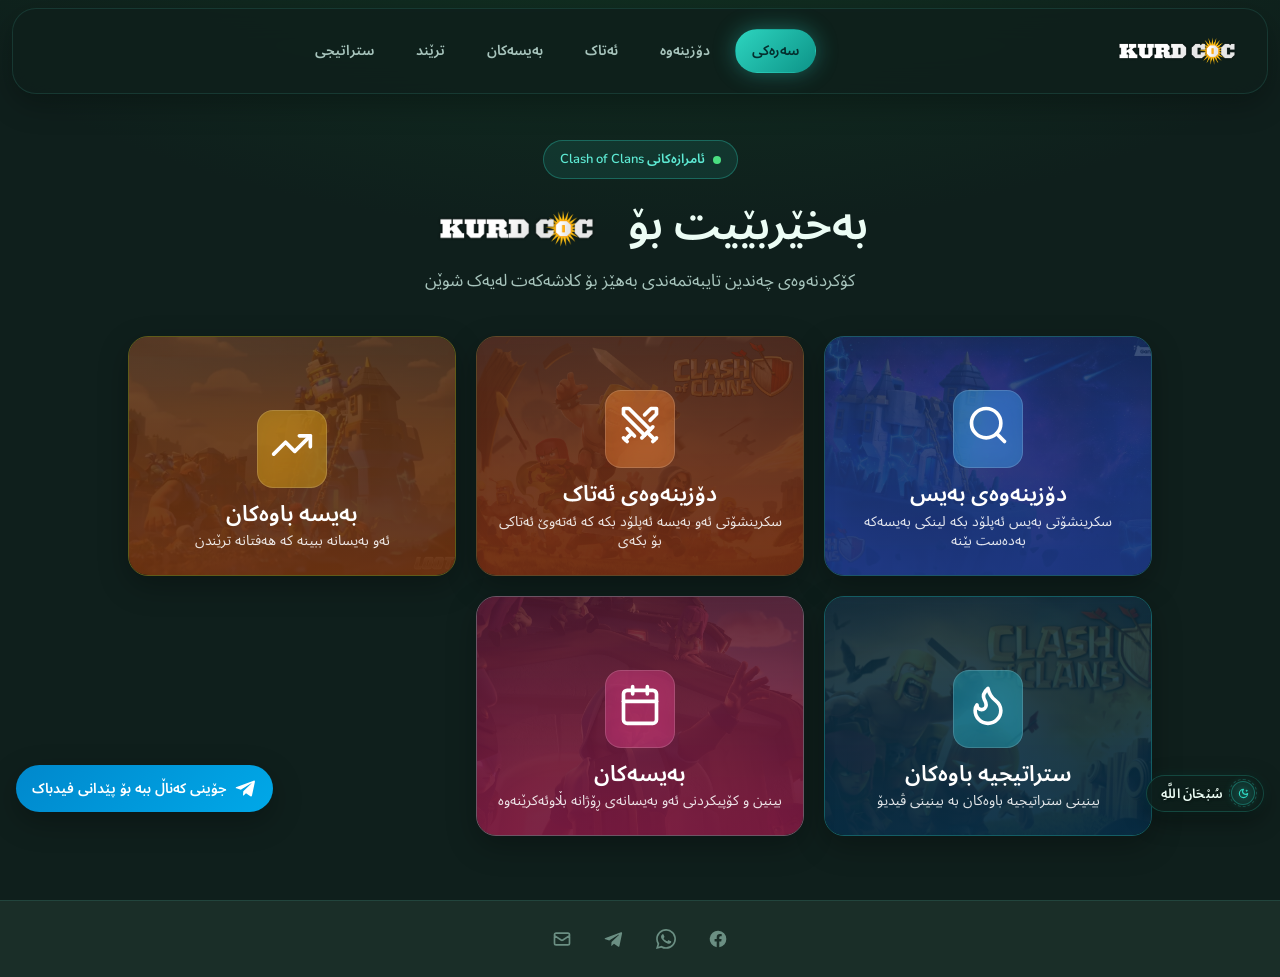
<file: index.html>
<!DOCTYPE html>
<html lang="ku" dir="rtl">
<head>
    <meta charset="UTF-8">
    <meta name="viewport" content="width=device-width, initial-scale=1.0, viewport-fit=cover">
    <meta name="theme-color" content="#0f1f1c">
    <meta name="color-scheme" content="dark">
    <link rel="icon" type="image/x-icon" href="logo up.png">
    <title>KURD COC</title>
    <link rel="stylesheet" href="assets/css/variables.css">
    <link rel="stylesheet" href="assets/css/base.css">
    <link rel="stylesheet" href="assets/css/animations.css">
    <link rel="stylesheet" href="assets/css/layout.css">
    <link rel="stylesheet" href="assets/css/components/app-nav.css">
    <link rel="stylesheet" href="assets/css/components/feature-cards.css">
    <link rel="stylesheet" href="assets/css/components/toast.css">
    <link rel="stylesheet" href="assets/css/components/telegram-fab.css">
    <link rel="stylesheet" href="assets/css/components/vpn-alert.css">
    <link rel="stylesheet" href="assets/css/pages/home.css">
</head>
<body class="page-home">


    <!-- Premium Dhikr Floating Banner -->
    <div id="vpn-alert" class="vpn-alert-overlay is-visible" role="dialog" aria-modal="true" aria-label="Dhikr">
        <div class="vpn-alert-box">
            <div class="vpn-alert-icon-wrap">
                <span class="vpn-alert-icon">
                    <svg xmlns="http://www.w3.org/2000/svg" fill="none" stroke="currentColor" stroke-width="2.5" stroke-linecap="round" stroke-linejoin="round" viewBox="0 0 24 24" width="16" height="16">
                        <path d="M12 3a6 6 0 0 0 9 9 9 9 0 1 1-9-9Z"/>
                        <polygon points="19 3 20 5 22 6 20 7 19 9 18 7 16 6 18 5 19 3" fill="currentColor" stroke="none"/>
                    </svg>
                </span>
            </div>
            <div class="vpn-alert-content">
                <span class="dhikr-text">سُبْحَانَ اللَّهِ</span>
            </div>
        </div>
    </div>

    <a href="#main" class="skip-link">بچۆ بۆ ناوەڕۆک</a>

    <header class="site-header" id="site-header">
        <div class="site-header__container">
            <div class="site-header__inner">
                <div class="site-header__row">
                    <a href="index.html" class="site-header__logo-link">
                        <img src="logo.png" alt="Kurd COC" class="site-header__logo">
                    </a>
                </div>
                <nav class="app-nav" aria-label="گەڕانەوەی سەرەکی">
                    <a href="index.html" class="app-nav__link" data-nav="home">سەرەکی</a>
                    <a href="base_search.html" class="app-nav__link" data-nav="base">دۆزینەوە</a>
                    <a href="attack_finder.html" class="app-nav__link" data-nav="attack">ئەتاک</a>
                    <a href="bases.html" class="app-nav__link" data-nav="bases">بەیسەکان</a>
                    <a href="trending_base.html" class="app-nav__link" data-nav="trending">ترێند</a>
                    <a href="common_attack.html" class="app-nav__link" data-nav="armies">ستراتیجی</a>
                </nav>
            </div>
        </div>
    </header>

    <main id="main" class="main-wrapper">
        <section class="hero-section">
            <div class="hero-container">
                <div class="hero-title-area reveal">
                    <p class="hero-badge"><span class="hero-badge__dot" aria-hidden="true"></span> ئامرازەکانی Clash of Clans</p>
                    <h1 class="hero-title">
                        بەخێربێیت بۆ
                        <span class="hero-title__brand">
                            <img src="logo.png" alt="Kurd COC">
                        </span>
                    </h1>
                    <p class="hero-subtitle">کۆکردنەوەی چەندین تایبەتمەندی بەهێز بۆ کلاشەکەت لەیەک شوێن</p>
                </div>

                <div class="features-grid reveal">
                    <a href="base_search.html" class="animate-in animate-in--delay-1">
                        <article class="feature-card feature-card--blue">
                            <div class="feature-card__bg feature-card__bg--base-search" aria-hidden="true"></div>
                            <div class="feature-card__overlay feature-card__overlay--blue" aria-hidden="true"></div>
                            <div class="feature-card__shine" aria-hidden="true"></div>
                            <div class="feature-card__content">
                                <div class="feature-card__icon-wrap feature-card__icon-wrap--blue">
                                    <svg class="feature-card__icon" xmlns="http://www.w3.org/2000/svg" fill="none" stroke="currentColor" stroke-width="2" stroke-linecap="round" stroke-linejoin="round" viewBox="0 0 24 24" aria-hidden="true"><circle cx="11" cy="11" r="8"></circle><path d="m21 21-4.3-4.3"></path></svg>
                                </div>
                                <h2 class="feature-card__title">دۆزینەوەی بەیس</h2>
                                <p class="feature-card__desc">سکرینشۆتی بەیس ئەپلۆد بکە لینکی بەیسەکە بەدەست بێنە</p>
                            </div>
                            <div class="feature-card__arrow" aria-hidden="true">
                                <svg fill="none" stroke="currentColor" viewBox="0 0 24 24"><path stroke-linecap="round" stroke-linejoin="round" stroke-width="2" d="M17 8l4 4m0 0l-4 4m4-4H3"></path></svg>
                            </div>
                        </article>
                    </a>

                    <a href="attack_finder.html" class="animate-in animate-in--delay-2">
                        <article class="feature-card feature-card--orange">
                            <div class="feature-card__bg feature-card__bg--attack-finder" aria-hidden="true"></div>
                            <div class="feature-card__overlay feature-card__overlay--orange" aria-hidden="true"></div>
                            <div class="feature-card__shine" aria-hidden="true"></div>
                            <div class="feature-card__content">
                                <div class="feature-card__icon-wrap feature-card__icon-wrap--orange">
                                    <svg class="feature-card__icon" xmlns="http://www.w3.org/2000/svg" fill="none" stroke="currentColor" stroke-width="2" stroke-linecap="round" stroke-linejoin="round" viewBox="0 0 24 24" aria-hidden="true"><polyline points="14.5 17.5 3 6 3 3 6 3 17.5 14.5"></polyline><line x1="13" x2="19" y1="19" y2="13"></line><line x1="16" x2="20" y1="16" y2="20"></line><line x1="19" x2="21" y1="21" y2="19"></line><polyline points="14.5 6.5 18 3 21 3 21 6 17.5 9.5"></polyline><line x1="5" x2="9" y1="14" y2="18"></line><line x1="7" x2="4" y1="17" y2="20"></line><line x1="3" x2="5" y1="19" y2="21"></line></svg>
                                </div>
                                <h2 class="feature-card__title">دۆزینەوەی ئەتاک</h2>
                                <p class="feature-card__desc">سکرینشۆتی ئەو بەیسە ئەپلۆد بکە کە ئەتەوێ ئەتاکی بۆ بکەی</p>
                            </div>
                            <div class="feature-card__arrow" aria-hidden="true">
                                <svg fill="none" stroke="currentColor" viewBox="0 0 24 24"><path stroke-linecap="round" stroke-linejoin="round" stroke-width="2" d="M17 8l4 4m0 0l-4 4m4-4H3"></path></svg>
                            </div>
                        </article>
                    </a>

                    <a href="trending_base.html" class="animate-in animate-in--delay-3">
                        <article class="feature-card feature-card--amber">
                            <div class="feature-card__bg feature-card__bg--trending" aria-hidden="true"></div>
                            <div class="feature-card__overlay feature-card__overlay--amber" aria-hidden="true"></div>
                            <div class="feature-card__shine" aria-hidden="true"></div>
                            <div class="feature-card__content">
                                <div class="feature-card__icon-wrap feature-card__icon-wrap--amber">
                                    <svg class="feature-card__icon" xmlns="http://www.w3.org/2000/svg" fill="none" stroke="currentColor" stroke-width="2" stroke-linecap="round" stroke-linejoin="round" viewBox="0 0 24 24" aria-hidden="true"><polyline points="22 7 13.5 15.5 8.5 10.5 2 17"></polyline><polyline points="16 7 22 7 22 13"></polyline></svg>
                                </div>
                                <h2 class="feature-card__title">بەیسە باوەکان</h2>
                                <p class="feature-card__desc">ئەو بەیسانە ببینە کە هەفتانە ترێندن</p>
                            </div>
                            <div class="feature-card__arrow" aria-hidden="true">
                                <svg fill="none" stroke="currentColor" viewBox="0 0 24 24"><path stroke-linecap="round" stroke-linejoin="round" stroke-width="2" d="M17 8l4 4m0 0l-4 4m4-4H3"></path></svg>
                            </div>
                        </article>
                    </a>

                    <a href="common_attack.html" class="animate-in animate-in--delay-4">
                        <article class="feature-card feature-card--cyan">
                            <div class="feature-card__bg feature-card__bg--armies" aria-hidden="true"></div>
                            <div class="feature-card__overlay feature-card__overlay--cyan" aria-hidden="true"></div>
                            <div class="feature-card__shine" aria-hidden="true"></div>
                            <div class="feature-card__content">
                                <div class="feature-card__icon-wrap feature-card__icon-wrap--cyan">
                                    <svg class="feature-card__icon" xmlns="http://www.w3.org/2000/svg" fill="none" stroke="currentColor" stroke-width="2" stroke-linecap="round" stroke-linejoin="round" viewBox="0 0 24 24" aria-hidden="true"><path d="M8.5 14.5A2.5 2.5 0 0 0 11 12c0-1.38-.5-2-1-3-1.072-2.143-.224-4.054 2-6 .5 2.5 2 4.9 4 6.5 2 1.6 3 3.5 3 5.5a7 7 0 1 1-14 0c0-1.153.433-2.294 1-3a2.5 2.5 0 0 0 2.5 2.5z"></path></svg>
                                </div>
                                <h2 class="feature-card__title">ستراتیجیە باوەکان</h2>
                                <p class="feature-card__desc">بینینی ستراتیجیە باوەکان بە بینینی ڤیدیۆ</p>
                            </div>
                            <div class="feature-card__arrow" aria-hidden="true">
                                <svg fill="none" stroke="currentColor" viewBox="0 0 24 24"><path stroke-linecap="round" stroke-linejoin="round" stroke-width="2" d="M17 8l4 4m0 0l-4 4m4-4H3"></path></svg>
                            </div>
                        </article>
                    </a>

                    <a href="bases.html" class="animate-in animate-in--delay-5">
                        <article class="feature-card feature-card--blossom">
                            <div class="feature-card__bg feature-card__bg--daily" aria-hidden="true"></div>
                            <div class="feature-card__overlay feature-card__overlay--blossom" aria-hidden="true"></div>
                            <div class="feature-card__shine" aria-hidden="true"></div>
                            <div class="feature-card__content">
                                <div class="feature-card__icon-wrap feature-card__icon-wrap--blossom">
                                    <svg class="feature-card__icon" xmlns="http://www.w3.org/2000/svg" fill="none" stroke="currentColor" stroke-width="2" stroke-linecap="round" stroke-linejoin="round" viewBox="0 0 24 24" aria-hidden="true"><rect width="18" height="18" x="3" y="4" rx="2" ry="2"></rect><line x1="16" x2="16" y1="2" y2="6"></line><line x1="8" x2="8" y1="2" y2="6"></line><line x1="3" x2="21" y1="10" y2="10"></line></svg>
                                </div>
                                <h2 class="feature-card__title">بەیسەکان</h2>
                                <p class="feature-card__desc">بینین و کۆپیکردنی ئەو بەیسانەی ڕۆژانە بڵاوئەکرێنەوە</p>
                            </div>
                            <div class="feature-card__arrow" aria-hidden="true">
                                <svg fill="none" stroke="currentColor" viewBox="0 0 24 24"><path stroke-linecap="round" stroke-linejoin="round" stroke-width="2" d="M17 8l4 4m0 0l-4 4m4-4H3"></path></svg>
                            </div>
                        </article>
                    </a>
                </div>
            </div>
        </section>

        <a href="https://t.me/kurd_coc" class="telegram-fab" target="_blank" rel="noopener noreferrer">
            <svg viewBox="0 0 24 24" fill="currentColor" aria-hidden="true">
                <path d="M9.04 15.47 8.7 20.3c.5 0 .71-.22.97-.48l2.32-2.22 4.8 3.52c.88.48 1.5.23 1.74-.82l3.15-14.77h0c.29-1.35-.49-1.88-1.35-1.56L1.8 10.84c-1.3.5-1.28 1.22-.22 1.55l4.74 1.48L17.3 6.96c.52-.35 1-.16.61.19"/>
            </svg>
            <span>جۆینی کەناڵ ببە بۆ پێدانی فیدباک</span>
        </a>
    </main>

    <footer class="site-footer">
        <div class="site-footer__content">
            <div class="site-footer__social">
                <a href="https://www.facebook.com/share/18N1goLyvX/" class="site-footer__link" title="Facebook" target="_blank" rel="noopener noreferrer">
                    <svg viewBox="0 0 24 24" fill="currentColor" aria-hidden="true">
                        <path d="M22 12a10 10 0 1 0-11.56 9.88v-6.99H7.9V12h2.54V9.8c0-2.5 1.49-3.89 3.77-3.89 1.09 0 2.23.19 2.23.19v2.46h-1.26c-1.24 0-1.63.77-1.63 1.56V12h2.78l-.44 2.89h-2.34v6.99A10 10 0 0 0 22 12z"/>
                    </svg>
                </a>
                <a href="https://wa.me/qr/GMGICZ5HLTGWB1" class="site-footer__link" title="WhatsApp" target="_blank" rel="noopener noreferrer">
                    <svg viewBox="0 0 24 24" fill="currentColor" aria-hidden="true">
                        <path d="M20.52 3.48A11.86 11.86 0 0 0 12.07 0C5.5 0 .16 5.34.16 11.91c0 2.1.55 4.16 1.6 5.97L0 24l6.3-1.65a11.88 11.88 0 0 0 5.77 1.47h.01c6.57 0 11.91-5.34 11.91-11.91 0-3.18-1.24-6.17-3.47-8.43zM12.08 21.8a9.9 9.9 0 0 1-5.04-1.38l-.36-.21-3.74.98 1-3.65-.24-.37a9.88 9.88 0 1 1 8.38 4.63zm5.44-7.42c-.3-.15-1.77-.87-2.04-.97-.27-.1-.47-.15-.67.15-.2.3-.77.97-.94 1.17-.17.2-.35.22-.65.07-.3-.15-1.25-.46-2.38-1.47-.88-.79-1.47-1.76-1.64-2.06-.17-.3-.02-.46.13-.61.13-.13.3-.35.45-.52.15-.17.2-.3.3-.5.1-.2.05-.37-.02-.52-.08-.15-.67-1.62-.92-2.22-.24-.58-.48-.5-.67-.5h-.57c-.2 0-.52.07-.8.37-.27.3-1.05 1.02-1.05 2.5s1.08 2.9 1.23 3.1c.15.2 2.13 3.25 5.16 4.56.72.31 1.28.5 1.72.64.72.23 1.38.2 1.9.12.58-.09 1.77-.72 2.02-1.42.25-.7.25-1.3.17-1.42-.07-.12-.27-.2-.57-.35z"/>
                    </svg>
                </a>
                <a href="https://t.me/bilal_maghdid" class="site-footer__link" title="Telegram" target="_blank" rel="noopener noreferrer">
                    <svg viewBox="0 0 24 24" fill="currentColor" aria-hidden="true">
                        <path d="M9.04 15.47 8.7 20.3c.5 0 .71-.22.97-.48l2.32-2.22 4.8 3.52c.88.48 1.5.23 1.74-.82l3.15-14.77h0c.29-1.35-.49-1.88-1.35-1.56L1.8 10.84c-1.3.5-1.28 1.22-.22 1.55l4.74 1.48L17.3 6.96c.52-.35 1-.16.61.19"/>
                    </svg>
                </a>
                <a href="mailto:bilalmhasan855@gmail.com" class="site-footer__link" title="Email">
                    <svg fill="none" stroke="currentColor" stroke-width="2" viewBox="0 0 24 24" aria-hidden="true">
                        <path stroke-linecap="round" stroke-linejoin="round" d="M3 8l7.89 5.26a2 2 0 002.22 0L21 8M5 19h14a2 2 0 002-2V7a2 2 0 00-2-2H5a2 2 0 00-2 2v10a2 2 0 002 2z"></path>
                    </svg>
                </a>
            </div>
        </div>
    </footer>

    <div id="toast" class="toast" role="status" aria-live="polite">بەمزوانە بەردەست دەبێت!</div>
    <script type="module" src="assets/js/core/app-init.js"></script>
    <script type="module" src="assets/js/pages/home.js"></script>
</body>
</html>
</file>
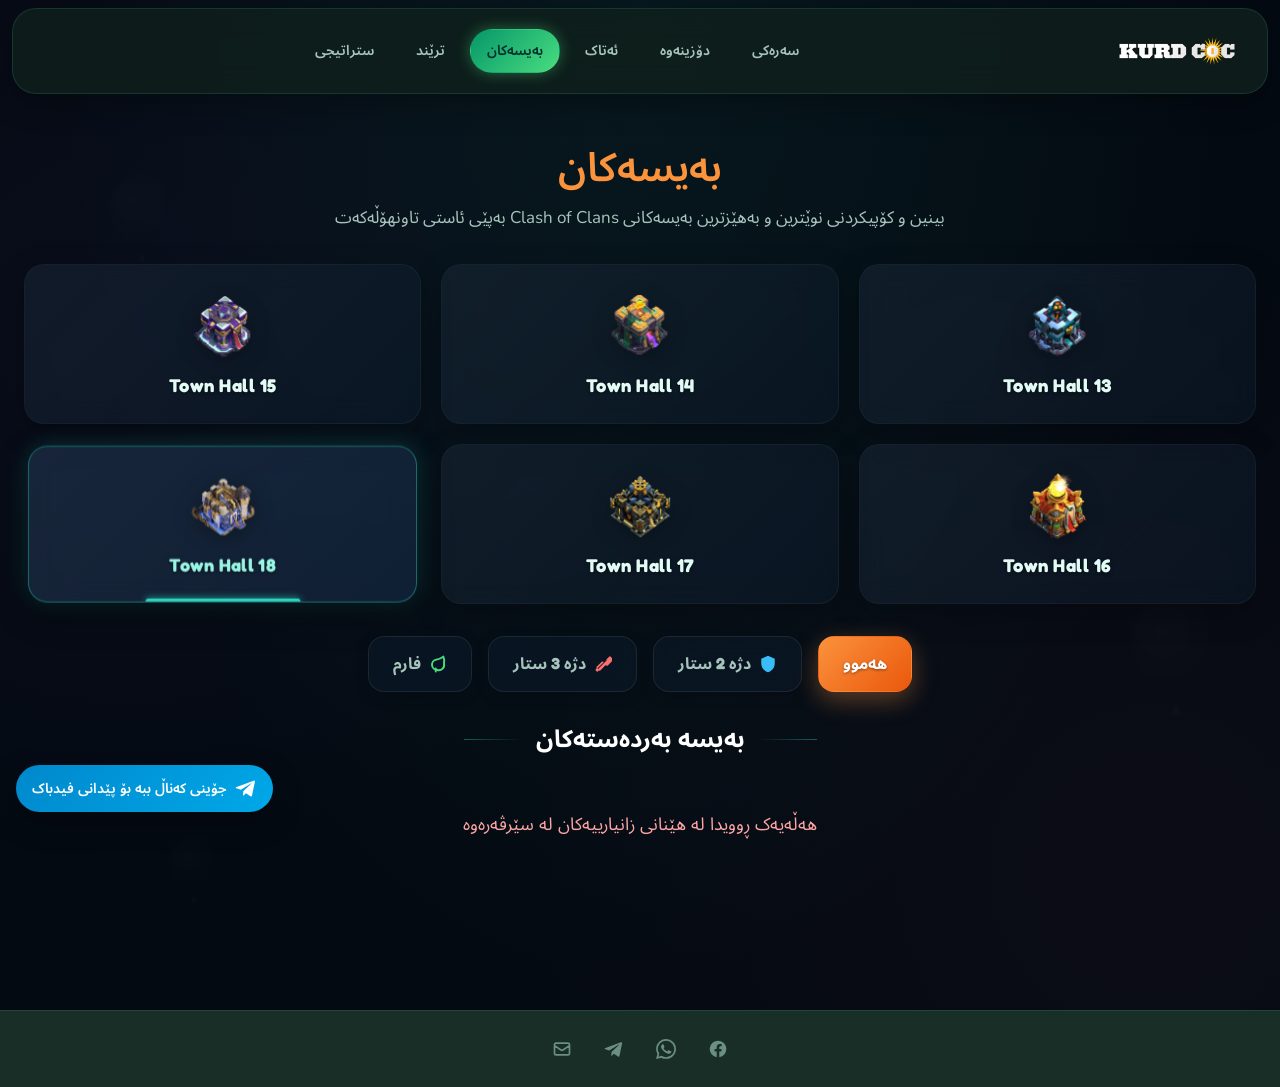
<file: bases.html>
<!DOCTYPE html>
<html lang="ku" dir="rtl">
<head>
    <meta charset="UTF-8">
    <meta name="viewport" content="width=device-width, initial-scale=1.0, viewport-fit=cover">
    <meta name="theme-color" content="#0f1f1c">
    <meta name="color-scheme" content="dark">
    <link rel="icon" type="image/x-icon" href="logo up.png">
    <title>بەیسەکان — KURD COC</title>
    <link rel="stylesheet" href="assets/css/variables.css">
    <link rel="stylesheet" href="assets/css/base.css">
    <link rel="stylesheet" href="assets/css/animations.css">
    <link rel="stylesheet" href="assets/css/layout.css">
    <link rel="stylesheet" href="assets/css/components/app-nav.css">
    <link rel="stylesheet" href="assets/css/components/buttons.css">
    <link rel="stylesheet" href="assets/css/components/page-header.css">
    <link rel="stylesheet" href="assets/css/components/trending.css">
    <link rel="stylesheet" href="assets/css/components/skeleton.css">
    <link rel="stylesheet" href="assets/css/components/toast.css">
    <link rel="stylesheet" href="assets/css/components/telegram-fab.css">
    <link rel="stylesheet" href="assets/css/pages/bases.css">
</head>
<body class="page-tool page-tool--bases">
    <!-- Floating Balloons Background Decorative Elements -->
    <div class="bases-decorations" aria-hidden="true">
        <div class="bases-decorations__balloon bases-decorations__balloon--1"></div>
        <div class="bases-decorations__balloon bases-decorations__balloon--2"></div>
        <div class="bases-decorations__balloon bases-decorations__balloon--3"></div>
    </div>

    <a href="#main" class="skip-link">بچۆ بۆ ناوەڕۆک</a>

    <header class="site-header" id="site-header">
        <div class="site-header__container">
            <div class="site-header__inner">
                <div class="site-header__row">
                    <a href="index.html" class="site-header__logo-link">
                        <img src="logo.png" alt="Kurd COC" class="site-header__logo">
                    </a>
                </div>
                <nav class="app-nav" aria-label="گەڕانەوەی سەرەکی">
                    <a href="index.html" class="app-nav__link" data-nav="home">سەرەکی</a>
                    <a href="base_search.html" class="app-nav__link" data-nav="base">دۆزینەوە</a>
                    <a href="attack_finder.html" class="app-nav__link" data-nav="attack">ئەتاک</a>
                    <a href="bases.html" class="app-nav__link" data-nav="bases">بەیسەکان</a>
                    <a href="trending_base.html" class="app-nav__link" data-nav="trending">ترێند</a>
                    <a href="common_attack.html" class="app-nav__link" data-nav="armies">ستراتیجی</a>
                </nav>
            </div>
        </div>
    </header>

    <main id="main" class="main-wrapper">
        <div class="page-container page-container--wide">
            <header class="page-header reveal">
                <h1 class="page-header__title">
                    <span class="page-header__title--accent-orange">بەیسەکان</span>
                </h1>
                <p class="page-header__subtitle">بینین و کۆپیکردنی نوێترین و بەهێزترین بەیسەکانی Clash of Clans بەپێی ئاستی تاونھۆڵەکەت</p>
            </header>

            <!-- Town Hall Selection Dashboard Grid -->
            <div class="th-selector-grid reveal" role="tablist" aria-label="ئاستی تاونھۆڵ">
                <!-- TH 13 -->
                <div class="th-card th-card--13" role="tab" aria-selected="false" data-level="13" tabindex="0">
                    <div class="th-card__image-container">
                        <img src="townhall_images/imgi_2_th13.webp" alt="Town Hall 13" class="th-card__image" loading="lazy">
                    </div>
                    <h3 class="th-card__title">Town Hall 13</h3>
                </div>

                <!-- TH 14 -->
                <div class="th-card th-card--14" role="tab" aria-selected="false" data-level="14" tabindex="0">
                    <div class="th-card__image-container">
                        <img src="townhall_images/imgi_3_th14.webp" alt="Town Hall 14" class="th-card__image" loading="lazy">
                    </div>
                    <h3 class="th-card__title">Town Hall 14</h3>
                </div>

                <!-- TH 15 -->
                <div class="th-card th-card--15" role="tab" aria-selected="false" data-level="15" tabindex="0">
                    <div class="th-card__image-container">
                        <img src="townhall_images/imgi_4_th15.webp" alt="Town Hall 15" class="th-card__image" loading="lazy">
                    </div>
                    <h3 class="th-card__title">Town Hall 15</h3>
                </div>

                <!-- TH 16 -->
                <div class="th-card th-card--16" role="tab" aria-selected="false" data-level="16" tabindex="0">
                    <div class="th-card__image-container">
                        <img src="townhall_images/imgi_5_th16.webp" alt="Town Hall 16" class="th-card__image" loading="lazy">
                    </div>
                    <h3 class="th-card__title">Town Hall 16</h3>
                </div>

                <!-- TH 17 -->
                <div class="th-card th-card--17" role="tab" aria-selected="false" data-level="17" tabindex="0">
                    <div class="th-card__image-container">
                        <img src="townhall_images/imgi_6_th17.webp" alt="Town Hall 17" class="th-card__image" loading="lazy">
                    </div>
                    <h3 class="th-card__title">Town Hall 17</h3>
                </div>

                <!-- TH 18 -->
                <div class="th-card th-card--18" role="tab" aria-selected="true" data-level="18" tabindex="0">
                    <div class="th-card__image-container">
                        <img src="townhall_images/imgi_7_th18.webp" alt="Town Hall 18" class="th-card__image" loading="lazy">
                    </div>
                    <h3 class="th-card__title">Town Hall 18</h3>
                </div>
            </div>

            <!-- Base Type Filtering Buttons -->
            <div class="base-filter-container reveal">
                <button type="button" class="filter-btn is-active" data-filter="all">
                    <span>هەموو</span>
                </button>
                <button type="button" class="filter-btn" data-filter="anti2">
                    <svg class="filter-btn__icon filter-btn__icon--blue" viewBox="0 0 24 24" width="18" height="18" fill="currentColor">
                        <path d="M12 1L3 5v6c0 5.55 3.84 10.74 9 12 5.16-1.26 9-6.45 9-12V5l-9-4z" />
                    </svg>
                    <span>دژە 2 ستار</span>
                </button>
                <button type="button" class="filter-btn" data-filter="anti3">
                    <svg class="filter-btn__icon filter-btn__icon--swords" viewBox="0 0 24 24" width="18" height="18" fill="currentColor">
                        <path d="M21.9 2.1a1 1 0 0 0-1.4 0l-7.2 7.2-2.1-.6a1 1 0 0 0-.8.2L3.5 15.8a1 1 0 0 0-.2.7l.2 1.4-1.2 1.2a1 1 0 0 0 0 1.4l1.4 1.4a1 1 0 0 0 1.4 0l1.2-1.2 1.4.2a1 1 0 0 0 .7-.2l6.9-6.9 2.1.6a1 1 0 0 0 1-.3l7.2-7.2a1 1 0 0 0 0-1.4zM5.5 18.5l-.7-.7L16 6.6l.7.7zm11-11l-.7-.7.7-.7.7.7z"/>
                    </svg>
                    <span>دژە 3 ستار</span>
                </button>
                <button type="button" class="filter-btn" data-filter="farm">
                    <svg class="filter-btn__icon filter-btn__icon--green" viewBox="0 0 24 24" width="18" height="18" fill="none" stroke="currentColor" stroke-width="2.5" stroke-linecap="round" stroke-linejoin="round">
                        <path d="M11 20A7 7 0 0 1 9.8 6.1C15.5 5 17 4.48 19 2c1 2 2 3.5 1 9.8a7 7 0 0 1-9 8.2z" />
                        <path d="M9 22v-4" />
                    </svg>
                    <span>فارم</span>
                </button>
            </div>

            <!-- Dynamic Bases List Section -->
            <h2 class="bases-section-title reveal">بەیسە بەردەستەکان</h2>
            
            <div class="trending-panels reveal">
                <div class="trending-grid tab-panel" id="basesGrid" role="tabpanel" aria-live="polite">
                    <!-- Loaded dynamically via bases.js -->
                </div>
            </div>
        </div>

        <!-- Telegram FAB floating CTA -->
        <a href="https://t.me/kurd_coc" class="telegram-fab" target="_blank" rel="noopener noreferrer">
            <svg viewBox="0 0 24 24" fill="currentColor" aria-hidden="true">
                <path d="M9.04 15.47 8.7 20.3c.5 0 .71-.22.97-.48l2.32-2.22 4.8 3.52c.88.48 1.5.23 1.74-.82l3.15-14.77h0c.29-1.35-.49-1.88-1.35-1.56L1.8 10.84c-1.3.5-1.28 1.22-.22 1.55l4.74 1.48L17.3 6.96c.52-.35 1-.16.61.19"/>
            </svg>
            <span>جۆینی کەناڵ ببە بۆ پێدانی فیدباک</span>
        </a>
    </main>

    <footer class="site-footer">
        <div class="site-footer__content">
            <div class="site-footer__social">
                <a href="https://www.facebook.com/share/18N1goLyvX/" class="site-footer__link" title="Facebook" target="_blank" rel="noopener noreferrer">
                    <svg viewBox="0 0 24 24" fill="currentColor" aria-hidden="true">
                        <path d="M22 12a10 10 0 1 0-11.56 9.88v-6.99H7.9V12h2.54V9.8c0-2.5 1.49-3.89 3.77-3.89 1.09 0 2.23.19 2.23.19v2.46h-1.26c-1.24 0-1.63.77-1.63 1.56V12h2.78l-.44 2.89h-2.34v6.99A10 10 0 0 0 22 12z"/>
                    </svg>
                </a>
                <a href="https://wa.me/qr/GMGICZ5HLTGWB1" class="site-footer__link" title="WhatsApp" target="_blank" rel="noopener noreferrer">
                    <svg viewBox="0 0 24 24" fill="currentColor" aria-hidden="true">
                        <path d="M20.52 3.48A11.86 11.86 0 0 0 12.07 0C5.5 0 .16 5.34.16 11.91c0 2.1.55 4.16 1.6 5.97L0 24l6.3-1.65a11.88 11.88 0 0 0 5.77 1.47h.01c6.57 0 11.91-5.34 11.91-11.91 0-3.18-1.24-6.17-3.47-8.43zM12.08 21.8a9.9 9.9 0 0 1-5.04-1.38l-.36-.21-3.74.98 1-3.65-.24-.37a9.88 9.88 0 1 1 8.38 4.63zm5.44-7.42c-.3-.15-1.77-.87-2.04-.97-.27-.1-.47-.15-.67.15-.2.3-.77.97-.94 1.17-.17.2-.35.22-.65.07-.3-.15-1.25-.46-2.38-1.47-.88-.79-1.47-1.76-1.64-2.06-.17-.3-.02-.46.13-.61.13-.13.3-.35.45-.52.15-.17.2-.3.3-.5.1-.2.05-.37-.02-.52-.08-.15-.67-1.62-.92-2.22-.24-.58-.48-.5-.67-.5h-.57c-.2 0-.52.07-.8.37-.27.3-1.05 1.02-1.05 2.5s1.08 2.9 1.23 3.1c.15.2 2.13 3.25 5.16 4.56.72.31 1.28.5 1.72.64.72.23 1.38.2 1.9.12.58-.09 1.77-.72 2.02-1.42.25-.7.25-1.3.17-1.42-.07-.12-.27-.2-.57-.35z"/>
                    </svg>
                </a>
                <a href="https://t.me/bilal_maghdid" class="site-footer__link" title="Telegram" target="_blank" rel="noopener noreferrer">
                    <svg viewBox="0 0 24 24" fill="currentColor" aria-hidden="true">
                        <path d="M9.04 15.47 8.7 20.3c.5 0 .71-.22.97-.48l2.32-2.22 4.8 3.52c.88.48 1.5.23 1.74-.82l3.15-14.77h0c.29-1.35-.49-1.88-1.35-1.56L1.8 10.84c-1.3.5-1.28 1.22-.22 1.55l4.74 1.48L17.3 6.96c.52-.35 1-.16.61.19"/>
                    </svg>
                </a>
                <a href="mailto:bilalmhasan855@gmail.com" class="site-footer__link" title="Email">
                    <svg fill="none" stroke="currentColor" stroke-width="2" viewBox="0 0 24 24" aria-hidden="true">
                        <path stroke-linecap="round" stroke-linejoin="round" d="M3 8l7.89 5.26a2 2 0 002.22 0L21 8M5 19h14a2 2 0 002-2V7a2 2 0 00-2-2H5a2 2 0 00-2 2v10a2 2 0 002 2z"></path>
                    </svg>
                </a>
            </div>
        </div>
    </footer>

    <!-- Scroll to Top Button -->
    <button type="button" id="scrollTopBtn" class="scroll-top-btn" aria-label="بچۆ سەرەوە" title="بچۆ سەرەوە">
        <svg xmlns="http://www.w3.org/2000/svg" fill="none" stroke="currentColor" stroke-width="3.5" stroke-linecap="round" stroke-linejoin="round" viewBox="0 0 24 24" width="18" height="18">
            <polyline points="18 15 12 9 6 15"></polyline>
        </svg>
    </button>

    <!-- Interactive notification toast -->
    <div id="toast" class="toast" role="status" aria-live="polite"></div>

    <script type="module" src="assets/js/core/app-init.js"></script>
    <script type="module" src="assets/js/pages/bases.js"></script>
</body>
</html>
</file>
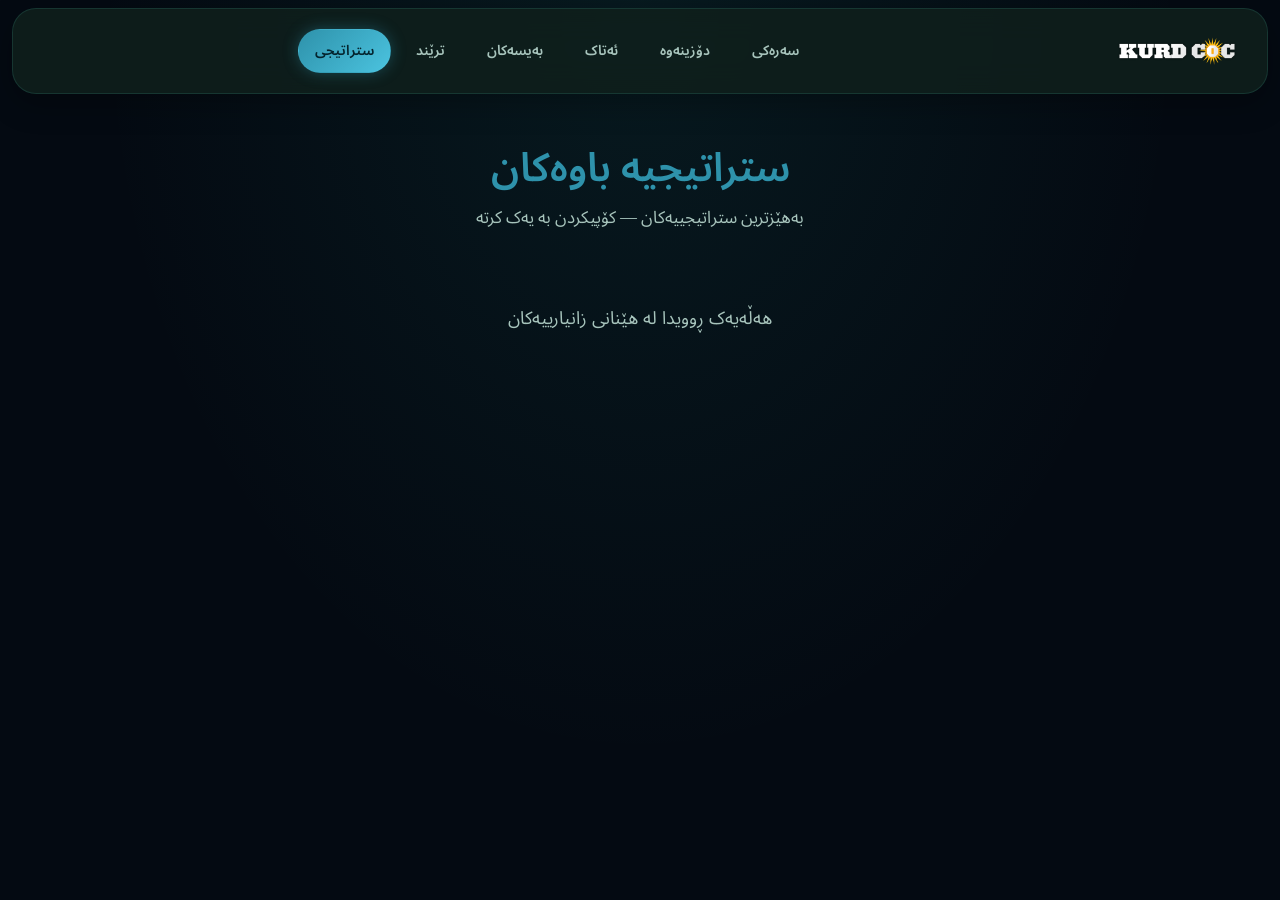
<file: common_attack.html>
<!DOCTYPE html>
<html lang="ku" dir="rtl">
<head>
    <meta charset="UTF-8">
    <meta name="viewport" content="width=device-width, initial-scale=1.0, viewport-fit=cover">
    <meta name="theme-color" content="#0f1f1c">
    <meta name="color-scheme" content="dark">
    <link rel="icon" type="image/x-icon" href="logo up.png">
    <title>ستراتیجیە باوەکان — KURD COC</title>
    <link rel="stylesheet" href="assets/css/variables.css">
    <link rel="stylesheet" href="assets/css/base.css">
    <link rel="stylesheet" href="assets/css/animations.css">
    <link rel="stylesheet" href="assets/css/layout.css">
    <link rel="stylesheet" href="assets/css/components/app-nav.css">
    <link rel="stylesheet" href="assets/css/components/buttons.css">
    <link rel="stylesheet" href="assets/css/components/page-header.css">
    <link rel="stylesheet" href="assets/css/components/army-grid.css">
    <link rel="stylesheet" href="assets/css/components/skeleton.css">
</head>
<body class="page-tool page-tool--armies">
    <a href="#main" class="skip-link">بچۆ بۆ ناوەڕۆک</a>

    <header class="site-header" id="site-header">
        <div class="site-header__container">
            <div class="site-header__inner">
                <div class="site-header__row">
                    <a href="index.html" class="site-header__logo-link">
                        <img src="logo.png" alt="Kurd COC" class="site-header__logo">
                    </a>
                </div>
                <nav class="app-nav" aria-label="گەڕانەوەی سەرەکی">
                    <a href="index.html" class="app-nav__link" data-nav="home">سەرەکی</a>
                    <a href="base_search.html" class="app-nav__link" data-nav="base">دۆزینەوە</a>
                    <a href="attack_finder.html" class="app-nav__link" data-nav="attack">ئەتاک</a>
                    <a href="bases.html" class="app-nav__link" data-nav="bases">بەیسەکان</a>
                    <a href="trending_base.html" class="app-nav__link" data-nav="trending">ترێند</a>
                    <a href="common_attack.html" class="app-nav__link" data-nav="armies">ستراتیجی</a>
                </nav>
            </div>
        </div>
    </header>

    <main id="main" class="main-wrapper">
        <div class="page-container page-container--wide">
            <header class="page-header reveal">
                <h1 class="page-header__title page-header__title--accent-red">ستراتیجیە باوەکان</h1>
                <p class="page-header__subtitle">بەهێزترین ستراتیجییەکان — کۆپیکردن بە یەک کرتە</p>
            </header>

            <div class="army-grid" id="armyGrid" aria-live="polite">
                <p class="army-grid__loading">لە حاڵەتی بارکردندایە...</p>
            </div>
        </div>
    </main>

    <script type="module" src="assets/js/core/app-init.js"></script>
    <script type="module" src="assets/js/pages/armies.js"></script>
</body>
</html>
</file>
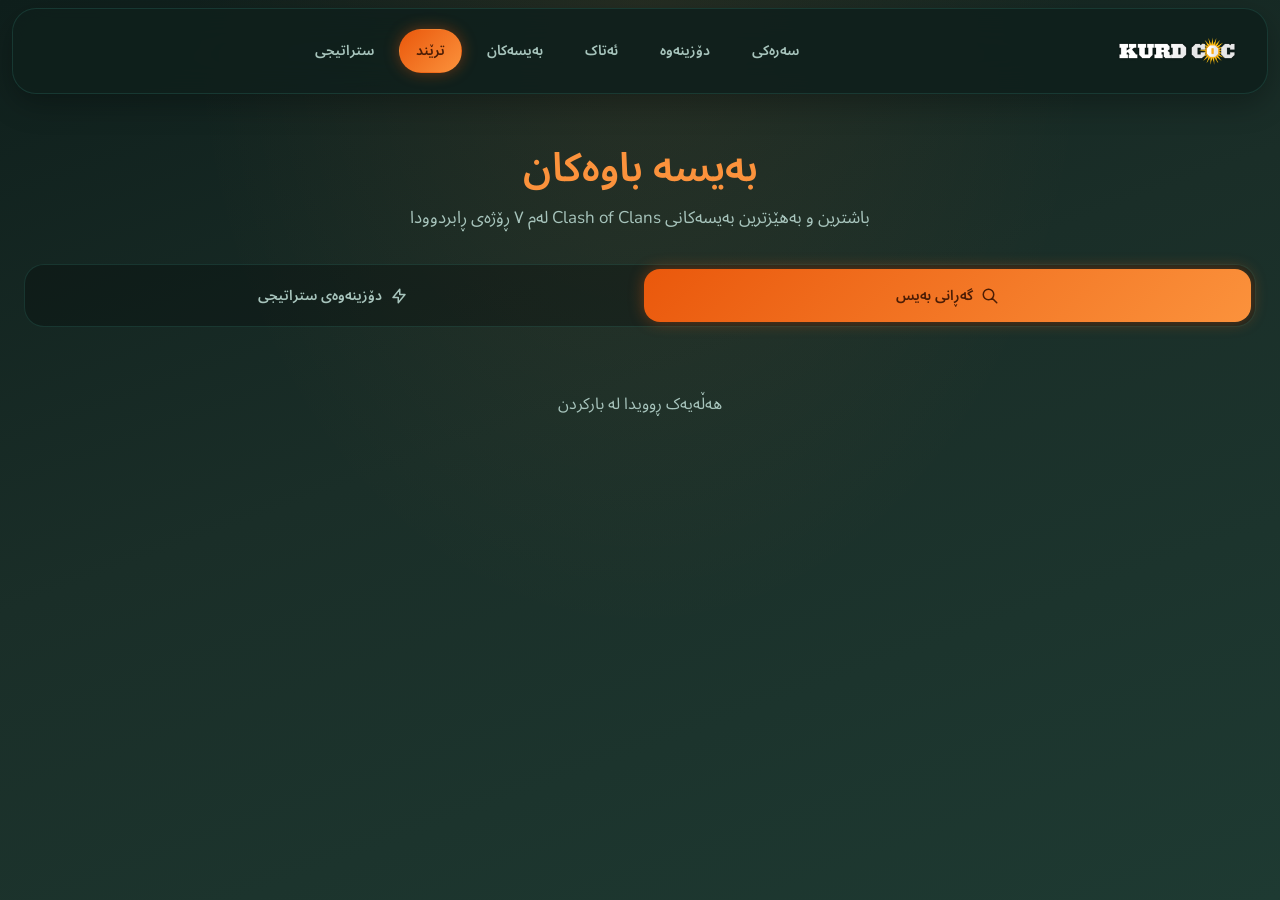
<file: trending_base.html>
<!DOCTYPE html>
<html lang="ku" dir="rtl">
<head>
    <meta charset="UTF-8">
    <meta name="viewport" content="width=device-width, initial-scale=1.0, viewport-fit=cover">
    <meta name="theme-color" content="#0f1f1c">
    <meta name="color-scheme" content="dark">
    <link rel="icon" type="image/x-icon" href="logo up.png">
    <title>بەیسە باوەکان — KURD COC</title>
    <link rel="stylesheet" href="assets/css/variables.css">
    <link rel="stylesheet" href="assets/css/base.css">
    <link rel="stylesheet" href="assets/css/animations.css">
    <link rel="stylesheet" href="assets/css/layout.css">
    <link rel="stylesheet" href="assets/css/components/app-nav.css">
    <link rel="stylesheet" href="assets/css/components/buttons.css">
    <link rel="stylesheet" href="assets/css/components/page-header.css">
    <link rel="stylesheet" href="assets/css/components/trending.css">
    <link rel="stylesheet" href="assets/css/components/skeleton.css">
</head>
<body class="page-tool page-tool--trending">
    <a href="#main" class="skip-link">بچۆ بۆ ناوەڕۆک</a>

    <header class="site-header" id="site-header">
        <div class="site-header__container">
            <div class="site-header__inner">
                <div class="site-header__row">
                    <a href="index.html" class="site-header__logo-link">
                        <img src="logo.png" alt="Kurd COC" class="site-header__logo">
                    </a>
                </div>
                <nav class="app-nav" aria-label="گەڕانەوەی سەرەکی">
                    <a href="index.html" class="app-nav__link" data-nav="home">سەرەکی</a>
                    <a href="base_search.html" class="app-nav__link" data-nav="base">دۆزینەوە</a>
                    <a href="attack_finder.html" class="app-nav__link" data-nav="attack">ئەتاک</a>
                    <a href="bases.html" class="app-nav__link" data-nav="bases">بەیسەکان</a>
                    <a href="trending_base.html" class="app-nav__link" data-nav="trending">ترێند</a>
                    <a href="common_attack.html" class="app-nav__link" data-nav="armies">ستراتیجی</a>
                </nav>
            </div>
        </div>
    </header>

    <main id="main" class="main-wrapper">
        <div class="page-container page-container--wide">
            <header class="page-header reveal">
                <h1 class="page-header__title">
                    <span class="page-header__title--accent-orange">بەیسە باوەکان</span>
                </h1>
                <p class="page-header__subtitle">باشترین و بەهێزترین بەیسەکانی Clash of Clans لەم ٧ ڕۆژەی ڕابردوودا</p>
            </header>

            <nav class="trending-nav reveal" aria-label="جۆری ناوەڕۆک">
                <div class="trending-tabs" role="tablist">
                    <button type="button" class="trending-tab is-active" role="tab" id="tab-bases" aria-selected="true" aria-controls="basesGrid" data-tab="bases">
                        <svg fill="none" stroke="currentColor" viewBox="0 0 24 24" aria-hidden="true">
                            <path stroke-linecap="round" stroke-linejoin="round" stroke-width="2" d="M21 21l-6-6m2-5a7 7 0 11-14 0 7 7 0 0114 0z"></path>
                        </svg>
                        گەڕانی بەیس
                    </button>
                    <button type="button" class="trending-tab" role="tab" id="tab-attack" aria-selected="false" aria-controls="attackGrid" data-tab="attack">
                        <svg fill="none" stroke="currentColor" viewBox="0 0 24 24" aria-hidden="true">
                            <path stroke-linecap="round" stroke-linejoin="round" stroke-width="2" d="M13 10V3L4 14h7v7l9-11h-7z"></path>
                        </svg>
                        دۆزینەوەی ستراتیجی
                    </button>
                </div>
            </nav>

            <div class="trending-panels">
                <div class="trending-grid tab-panel" id="basesGrid" role="tabpanel" aria-labelledby="tab-bases"></div>
                <div class="trending-grid is-hidden tab-panel" id="attackGrid" role="tabpanel" aria-labelledby="tab-attack" hidden></div>
            </div>
        </div>
    </main>

    <script type="module" src="assets/js/core/app-init.js"></script>
    <script type="module" src="assets/js/pages/trending-bases.js"></script>
</body>
</html>
</file>
<file: assets/css/variables.css>
:root {
    /* KurdCOC — spring meadow palette */
    --color-primary: #2dd4bf;
    --color-primary-dark: #0d9488;
    --color-primary-light: #5eead4;
    --color-primary-glow: rgba(45, 212, 191, 0.38);

    --color-secondary: #4ade80;
    --color-secondary-dark: #16a34a;

    --color-sky: #7dd3fc;
    --color-sky-dark: #0284c7;

    --color-blossom: #f9a8d4;
    --color-blossom-dark: #ec4899;

    --color-cta: #fb7185;
    --color-cta-dark: #e11d48;
    --color-cta-hover: #fda4af;

    --color-bg: #0f1f1c;
    --color-bg-elevated: #1a2e28;
    --color-bg-deep: #1e3a32;
    --color-bg-card: rgba(15, 40, 32, 0.92);
    --color-text: #ecfdf5;
    --color-text-muted: #a7c4bc;
    --color-text-subtle: #6b8f83;
    --color-border: rgba(94, 234, 212, 0.12);
    --color-border-strong: rgba(45, 212, 191, 0.32);

    --color-accent-orange: #fb923c;
    --color-accent-blue: #38bdf8;
    --color-accent-amber: #facc15;
    --color-accent-cyan: #22d3ee;
    --color-accent-red: #f87171;
    --color-success: #4ade80;
    --color-danger: #fca5a5;

    --gradient-primary: linear-gradient(135deg, var(--color-primary) 0%, var(--color-primary-dark) 100%);
    --gradient-primary-hover: linear-gradient(135deg, var(--color-primary-light) 0%, var(--color-primary) 100%);
    --gradient-cta: linear-gradient(135deg, var(--color-cta) 0%, var(--color-cta-dark) 100%);
    --gradient-cta-hover: linear-gradient(135deg, var(--color-cta-hover) 0%, var(--color-cta) 100%);
    --gradient-sun: linear-gradient(135deg, #fde047 0%, #f59e0b 100%);
    --gradient-attack: linear-gradient(135deg, var(--color-cta) 0%, #be123c 100%);
    --gradient-page: linear-gradient(160deg, var(--color-bg) 0%, var(--color-bg-elevated) 45%, var(--color-bg-deep) 100%);
    --gradient-card-media: linear-gradient(135deg, #14532d 0%, #0f766e 100%);
    --gradient-shine: linear-gradient(110deg, transparent 25%, rgba(255, 255, 255, 0.06) 50%, transparent 75%);

    --font-heading: 'Fredoka', 'Noto Sans Arabic', sans-serif;
    --font-body: 'Nunito', 'Noto Sans Arabic', sans-serif;

    --space-1: 0.25rem;
    --space-2: 0.5rem;
    --space-3: 0.75rem;
    --space-4: 1rem;
    --space-5: 1.25rem;
    --space-6: 1.5rem;
    --space-8: 2rem;
    --space-10: 2.5rem;

    --radius-sm: 0.5rem;
    --radius-md: 0.75rem;
    --radius-lg: 1rem;
    --radius-xl: 1.25rem;
    --radius-2xl: 1.5rem;
    --radius-full: 9999px;

    --shadow-sm: 0 4px 12px rgba(0, 0, 0, 0.2);
    --shadow-md: 0 10px 30px rgba(0, 0, 0, 0.28);
    --shadow-lg: 0 20px 50px rgba(0, 0, 0, 0.35);
    --shadow-glow-primary: 0 0 22px var(--color-primary-glow);
    --shadow-glow-cta: 0 0 18px rgba(251, 113, 133, 0.32);

    --ease-out: cubic-bezier(0.22, 1, 0.36, 1);
    --ease-spring: cubic-bezier(0.34, 1.56, 0.64, 1);
    --transition-fast: 150ms var(--ease-out);
    --transition-base: 280ms var(--ease-out);
    --transition-slow: 420ms var(--ease-out);

    --z-header: 100;
    --z-fab: 90;
    --z-toast: 1000;

    --header-height-mobile: 7.25rem;
    --header-height-desktop: 5.25rem;
    --touch-min: 44px;

    --max-width-content: 80rem;
    --max-width-narrow: 56rem;
    --max-width-tool: 900px;

    --safe-top: env(safe-area-inset-top, 0px);
    --safe-bottom: env(safe-area-inset-bottom, 0px);
    --safe-left: env(safe-area-inset-left, 0px);
    --safe-right: env(safe-area-inset-right, 0px);
}
</file>
<file: assets/css/base.css>
@import url('https://fonts.googleapis.com/css2?family=Fredoka:wght@400;500;600;700&family=Nunito:wght@300;400;500;600;700&family=Noto+Sans+Arabic:wght@400;600;700&display=swap');

*,
*::before,
*::after {
    margin: 0;
    padding: 0;
    box-sizing: border-box;
}

html {
    scroll-behavior: smooth;
    -webkit-text-size-adjust: 100%;
}

body {
    font-family: var(--font-body);
    background-color: var(--color-bg);
    color: var(--color-text);
    line-height: 1.65;
    min-height: 100vh;
    min-height: 100dvh;
    direction: rtl;
    overflow-x: hidden;
    padding-bottom: var(--safe-bottom);
}

::selection {
    background: rgba(45, 212, 191, 0.35);
    color: var(--color-text);
}

h1, h2, h3, h4 {
    font-family: var(--font-heading);
    font-weight: 600;
    line-height: 1.25;
}

a {
    color: inherit;
}

img {
    max-width: 100%;
    height: auto;
    display: block;
}

button {
    font-family: inherit;
    cursor: pointer;
    min-height: var(--touch-min);
}

input, textarea, select {
    font-family: inherit;
}

.skip-link {
    position: absolute;
    top: -100%;
    right: var(--space-4);
    z-index: 10000;
    padding: var(--space-3) var(--space-4);
    background: var(--gradient-primary);
    color: #042f2e;
    font-weight: 700;
    border-radius: var(--radius-md);
    text-decoration: none;
    transition: top var(--transition-fast);
}

.skip-link:focus {
    top: calc(var(--safe-top) + var(--space-2));
}

:focus-visible {
    outline: 2px solid var(--color-primary-light);
    outline-offset: 3px;
}

@media (prefers-reduced-motion: reduce) {
    html {
        scroll-behavior: auto;
    }
}
</file>
<file: assets/css/animations.css>
@keyframes fade-in-up {
    from {
        opacity: 0;
        transform: translateY(18px);
    }
    to {
        opacity: 1;
        transform: translateY(0);
    }
}

@keyframes fade-in {
    from { opacity: 0; }
    to { opacity: 1; }
}

@keyframes scale-in {
    from {
        opacity: 0;
        transform: scale(0.96);
    }
    to {
        opacity: 1;
        transform: scale(1);
    }
}

@keyframes shimmer {
    0% { background-position: 200% 0; }
    100% { background-position: -200% 0; }
}

@keyframes pulse-ring {
    0% { box-shadow: 0 0 0 0 rgba(45, 212, 191, 0.45); }
    70% { box-shadow: 0 0 0 12px rgba(45, 212, 191, 0); }
    100% { box-shadow: 0 0 0 0 rgba(45, 212, 191, 0); }
}

@keyframes float-soft {
    0%, 100% { transform: translateY(0); }
    50% { transform: translateY(-4px); }
}

/* Page load */
body {
    opacity: 0;
    transition: opacity 0.35s var(--ease-out);
}

body.is-ready {
    opacity: 1;
}

.animate-in {
    animation: fade-in-up 0.55s var(--ease-out) both;
}

.animate-in--delay-1 { animation-delay: 0.06s; }
.animate-in--delay-2 { animation-delay: 0.12s; }
.animate-in--delay-3 { animation-delay: 0.18s; }
.animate-in--delay-4 { animation-delay: 0.24s; }
.animate-in--delay-5 { animation-delay: 0.3s; }
.animate-in--delay-6 { animation-delay: 0.36s; }

/* Scroll reveal (JS adds .is-visible) */
.reveal {
    opacity: 0;
    transform: translateY(20px);
    transition: opacity 0.55s var(--ease-out), transform 0.55s var(--ease-out);
}

.reveal.is-visible {
    opacity: 1;
    transform: translateY(0);
}

/* Tab panel crossfade */
.tab-panel {
    animation: fade-in 0.35s var(--ease-out);
}

.tab-panel.is-exiting {
    animation: fade-in 0.2s var(--ease-out) reverse;
}

/* Stagger children when parent gets .is-visible */
.stagger-children > * {
    opacity: 0;
    transform: translateY(12px);
    transition: opacity 0.4s var(--ease-out), transform 0.4s var(--ease-out);
}

.stagger-children.is-visible > *:nth-child(1) { transition-delay: 0.04s; }
.stagger-children.is-visible > *:nth-child(2) { transition-delay: 0.08s; }
.stagger-children.is-visible > *:nth-child(3) { transition-delay: 0.12s; }
.stagger-children.is-visible > *:nth-child(4) { transition-delay: 0.16s; }
.stagger-children.is-visible > *:nth-child(5) { transition-delay: 0.2s; }
.stagger-children.is-visible > *:nth-child(6) { transition-delay: 0.24s; }
.stagger-children.is-visible > *:nth-child(n+7) { transition-delay: 0.28s; }

.stagger-children.is-visible > * {
    opacity: 1;
    transform: translateY(0);
}

@media (prefers-reduced-motion: reduce) {
    body {
        opacity: 1;
        transition: none;
    }

    .animate-in,
    .tab-panel,
    .reveal,
    .stagger-children > * {
        animation: none !important;
        opacity: 1 !important;
        transform: none !important;
        transition: none !important;
    }
}
</file>
<file: assets/css/layout.css>
.site-header {
    position: fixed;
    top: calc(var(--safe-top) + var(--space-2));
    left: max(var(--space-3), var(--safe-left));
    right: max(var(--space-3), var(--safe-right));
    z-index: var(--z-header);
    background: rgba(15, 31, 28, 0.88);
    backdrop-filter: blur(16px) saturate(1.2);
    -webkit-backdrop-filter: blur(16px) saturate(1.2);
    border: 1px solid var(--color-border);
    border-radius: var(--radius-2xl);
    box-shadow: var(--shadow-md);
    transition: box-shadow var(--transition-base), border-color var(--transition-base),
        transform var(--transition-base), background var(--transition-base);
    will-change: transform;
}

.site-header.is-scrolled {
    box-shadow: var(--shadow-lg), var(--shadow-glow-primary);
    border-color: var(--color-border-strong);
    background: rgba(15, 31, 28, 0.94);
}

.site-header.header--hidden {
    transform: translateY(calc(-100% - var(--space-4)));
}

.site-header__container {
    width: 100%;
    padding: 0 var(--space-4);
}

.site-header__inner {
    display: flex;
    flex-direction: column;
    align-items: stretch;
    gap: 0;
    padding: var(--space-2) 0;
    transition: padding var(--transition-base);
}

.site-header__row {
    display: flex;
    align-items: center;
    justify-content: center;
    min-height: 2.5rem;
}

.site-header__logo-link {
    display: flex;
    align-items: center;
    text-decoration: none;
    transition: transform var(--transition-fast), opacity var(--transition-fast);
    cursor: pointer;
}

.site-header__logo-link:hover {
    transform: scale(1.02);
    opacity: 0.95;
}

.site-header__logo {
    height: 1.875rem;
    width: auto;
    max-width: 55vw;
    object-fit: contain;
    transition: height var(--transition-base);
}

.main-wrapper {
    flex: 1;
    display: flex;
    flex-direction: column;
    padding-top: calc(var(--header-height-mobile) + var(--safe-top) + var(--space-6));
    min-height: 100vh;
    min-height: 100dvh;
}

.page-container {
    width: 100%;
    max-width: var(--max-width-tool);
    margin: 0 auto;
    padding: var(--space-6) var(--space-4) var(--space-10);
}

.page-container--wide {
    max-width: 1400px;
}

.site-footer {
    position: relative;
    z-index: 20;
    width: 100%;
    margin-top: auto;
    background: var(--color-bg-elevated);
    color: var(--color-text-muted);
    border-top: 1px solid var(--color-border);
    padding: var(--space-4) var(--space-4) calc(var(--space-4) + var(--safe-bottom));
    flex-shrink: 0;
}

.site-footer__content {
    text-align: center;
    display: flex;
    flex-direction: column;
    gap: var(--space-2);
}

.site-footer__social {
    display: flex;
    justify-content: center;
    gap: var(--space-2);
}

.site-footer__link {
    display: flex;
    align-items: center;
    justify-content: center;
    min-width: var(--touch-min);
    min-height: var(--touch-min);
    padding: var(--space-2);
    color: var(--color-text-subtle);
    text-decoration: none;
    border-radius: var(--radius-md);
    transition: color var(--transition-fast), background var(--transition-fast),
        transform var(--transition-fast);
    cursor: pointer;
}

.site-footer__link:hover {
    color: var(--color-text);
    background: rgba(45, 212, 191, 0.1);
    transform: translateY(-2px);
}

.site-footer__link svg {
    width: 1.25rem;
    height: 1.25rem;
}

@media (min-width: 768px) {
    .site-header__container {
        padding: 0 var(--space-5);
    }

    .site-header__logo {
        height: 2.5rem;
    }

    .main-wrapper {
        padding-top: calc(var(--header-height-desktop) + var(--safe-top) + var(--space-8));
    }

    .page-container {
        padding: var(--space-8) var(--space-6) var(--space-10);
    }
}

@media (min-width: 900px) {
    .site-header__inner {
        flex-direction: row;
        align-items: center;
        justify-content: space-between;
        gap: var(--space-4);
        padding: var(--space-3) 0;
    }

    .site-header__row {
        min-height: auto;
        flex-shrink: 0;
    }

    .app-nav {
        padding: 0;
        flex: 1;
        justify-content: flex-end;
        mask-image: none;
    }
}

@media (min-width: 900px) {
    .main-wrapper {
        padding-top: calc(var(--header-height-desktop) + var(--safe-top) + var(--space-6));
    }
}

@media (max-width: 899px) {
    .site-header.is-scrolled .site-header__inner {
        padding: var(--space-1) 0;
    }

    .site-header.is-scrolled .site-header__logo {
        height: 1.45rem;
    }
}
</file>
<file: assets/css/components/app-nav.css>
.app-nav {
    display: flex;
    align-items: center;
    gap: var(--space-2);
    overflow-x: auto;
    scrollbar-width: none;
    -webkit-overflow-scrolling: touch;
    padding: var(--space-2) 0;
    mask-image: linear-gradient(to left, transparent, #000 12px, #000 calc(100% - 12px), transparent);
}

.app-nav::-webkit-scrollbar {
    display: none;
}

.app-nav__link {
    display: inline-flex;
    align-items: center;
    justify-content: center;
    min-height: var(--touch-min);
    padding: 0 var(--space-4);
    border-radius: var(--radius-full);
    font-size: 0.8125rem;
    font-weight: 600;
    white-space: nowrap;
    text-decoration: none;
    color: var(--color-text-muted);
    border: 1px solid transparent;
    transition: color var(--transition-fast), background var(--transition-fast),
        border-color var(--transition-fast), transform var(--transition-fast);
    cursor: pointer;
    flex-shrink: 0;
}

.app-nav__link:hover {
    color: var(--color-text);
    background: rgba(255, 255, 255, 0.06);
}

.app-nav__link.is-active {
    color: #042f2e;
    background: var(--gradient-primary);
    border-color: transparent;
    box-shadow: var(--shadow-glow-primary);
}

/* Page-specific active navigation gradients to match page themes */
.page-tool--base .app-nav__link.is-active {
    background: linear-gradient(135deg, #ca8a04, #facc15);
    color: var(--color-bg);
    box-shadow: 0 0 15px rgba(250, 204, 21, 0.4);
}

.page-tool--attack .app-nav__link.is-active {
    background: linear-gradient(135deg, #af5f30, #e88d59);
    color: #ffffff;
    box-shadow: 0 0 15px rgba(232, 141, 89, 0.4);
}

.page-tool--trending .app-nav__link.is-active {
    background: linear-gradient(135deg, #ea580c, #fb923c);
    color: #4c1d05;
    box-shadow: 0 0 15px rgba(234, 88, 12, 0.4);
}

.page-tool--armies .app-nav__link.is-active {
    background: linear-gradient(135deg, #2e92ab, #4bc3df);
    color: #04242e;
    box-shadow: 0 0 15px rgba(46, 146, 171, 0.4);
}

.page-tool--bases .app-nav__link.is-active {
    background: linear-gradient(135deg, #059669, #4ade80);
    color: #042f2e;
    box-shadow: 0 0 15px rgba(74, 222, 128, 0.4);
}

.app-nav__link:focus-visible {
    outline-offset: 3px;
}

@media (min-width: 768px) {
    .app-nav {
        justify-content: center;
        flex-wrap: wrap;
        overflow: visible;
        mask-image: none;
    }

    .app-nav__link {
        font-size: 0.875rem;
    }
}
</file>
<file: assets/css/components/feature-cards.css>
.features-grid {
    display: grid;
    grid-template-columns: 1fr;
    gap: var(--space-3);
    max-width: var(--max-width-narrow);
    margin: 0 auto;
}

.features-grid > a {
    text-decoration: none;
    color: inherit;
    display: block;
    height: 100%;
    border-radius: var(--radius-xl);
    outline: none;
}

.features-grid > a:focus-visible {
    outline: 2px solid var(--color-primary-light);
    outline-offset: 4px;
}

.feature-card {
    position: relative;
    overflow: hidden;
    border-radius: var(--radius-xl);
    border: 1px solid rgba(255, 255, 255, 0.08);
    box-shadow: var(--shadow-md);
    cursor: pointer;
    min-height: 8.5rem;
    height: 100%;
    transition: transform var(--transition-base), box-shadow var(--transition-base),
        border-color var(--transition-base);
    will-change: transform;
}

.features-grid > a:hover .feature-card,
.features-grid > a:focus-visible .feature-card {
    transform: translateY(-4px);
    box-shadow: var(--shadow-lg);
}

.feature-card--blue { border-color: rgba(56, 189, 248, 0.35); }
.feature-card--orange { border-color: rgba(251, 146, 60, 0.35); }
.feature-card--amber { border-color: rgba(250, 204, 21, 0.35); }
.feature-card--cyan { border-color: rgba(34, 211, 238, 0.35); }
.feature-card--blossom { border-color: rgba(249, 168, 212, 0.4); }

.feature-card__bg {
    position: absolute;
    inset: 0;
    background-size: cover;
    background-position: center;
    opacity: 0.32;
    transition: transform 0.6s var(--ease-out), opacity var(--transition-base);
}

.features-grid > a:hover .feature-card__bg {
    transform: scale(1.06);
    opacity: 0.42;
}

.feature-card__bg--base-search {
    background-image: url('../../../Clash-of-Clans-Town-Hall-18-Guide.jpg');
}

.feature-card__bg--attack-finder {
    background-image: url('../../../1_6UxlCSE3hYFH6lSIHhaySA.jpg');
}

.feature-card__bg--trending {
    background-image: url('../../../691dbf4c1dfb5e737c336022BfzHXxZN03.webp');
}

.feature-card__bg--armies {
    background-image: url('../../../thumb-1920-782652.jpg');
}

.feature-card__bg--daily {
    background-image: url('../../../games_clashofclans_video_eightclansenter_thumbnail.9917c72f.webp');
}

.feature-card__overlay {
    position: absolute;
    inset: 0;
    transition: opacity var(--transition-base);
}

.feature-card__overlay--blue { background: linear-gradient(180deg, rgba(30, 58, 138, 0.5) 0%, rgba(30, 58, 138, 0.85) 100%); }
.feature-card__overlay--orange { background: linear-gradient(180deg, rgba(124, 45, 18, 0.5) 0%, rgba(124, 45, 18, 0.85) 100%); }
.feature-card__overlay--amber { background: linear-gradient(180deg, rgba(120, 53, 15, 0.5) 0%, rgba(120, 53, 15, 0.85) 100%); }
.feature-card__overlay--cyan { background: linear-gradient(180deg, rgba(8, 47, 73, 0.5) 0%, rgba(8, 47, 73, 0.85) 100%); }
.feature-card__overlay--blossom { background: linear-gradient(180deg, rgba(131, 24, 67, 0.5) 0%, rgba(131, 24, 67, 0.85) 100%); }

.feature-card__shine {
    position: absolute;
    inset: 0;
    background: var(--gradient-shine);
    background-size: 200% 100%;
    opacity: 0;
    transition: opacity var(--transition-base);
    z-index: 1;
    pointer-events: none;
}

.features-grid > a:hover .feature-card__shine {
    opacity: 1;
    animation: shimmer 1.2s var(--ease-out);
}

.feature-card__content {
    position: relative;
    z-index: 2;
    height: 100%;
    display: flex;
    flex-direction: column;
    justify-content: flex-end;
    align-items: center;
    padding: var(--space-4) var(--space-3);
    text-align: center;
}

.feature-card__icon-wrap {
    backdrop-filter: blur(10px);
    padding: var(--space-3);
    border-radius: var(--radius-lg);
    margin-bottom: var(--space-3);
    transition: transform var(--transition-base);
    border: 1px solid rgba(255, 255, 255, 0.15);
}

.features-grid > a:hover .feature-card__icon-wrap {
    transform: scale(1.08) rotate(-2deg);
}

.feature-card__icon-wrap--blue { background: rgba(56, 189, 248, 0.35); }
.feature-card__icon-wrap--orange { background: rgba(251, 146, 60, 0.35); }
.feature-card__icon-wrap--amber { background: rgba(250, 204, 21, 0.35); }
.feature-card__icon-wrap--cyan { background: rgba(34, 211, 238, 0.35); }
.feature-card__icon-wrap--blossom { background: rgba(236, 72, 153, 0.35); }

.feature-card__icon {
    width: 1.625rem;
    height: 1.625rem;
    color: #fff;
}

.feature-card__title {
    font-family: var(--font-heading);
    font-size: 0.8125rem;
    font-weight: 600;
    color: #fff;
    margin-bottom: var(--space-1);
}

.feature-card__desc {
    color: rgba(255, 255, 255, 0.88);
    font-size: 0.625rem;
    line-height: 1.4;
    display: -webkit-box;
    -webkit-line-clamp: 2;
    -webkit-box-orient: vertical;
    overflow: hidden;
}

.feature-card__arrow {
    position: absolute;
    bottom: var(--space-3);
    left: var(--space-3);
    z-index: 3;
    width: 2rem;
    height: 2rem;
    display: flex;
    align-items: center;
    justify-content: center;
    background: rgba(255, 255, 255, 0.15);
    border-radius: 50%;
    opacity: 0;
    transform: translateX(8px);
    transition: opacity var(--transition-base), transform var(--transition-base);
    color: #fff;
}

.features-grid > a:hover .feature-card__arrow {
    opacity: 1;
    transform: translateX(0);
}

.feature-card__arrow svg {
    width: 1rem;
    height: 1rem;
}

/* Tablet: 2 col larger */
@media (min-width: 540px) and (max-width: 767px) {
    .features-grid {
        grid-template-columns: repeat(2, 1fr);
        gap: var(--space-4);
    }

    .feature-card {
        min-height: 10rem;
    }
}

@media (min-width: 768px) {
    .features-grid {
        grid-template-columns: repeat(3, 1fr);
        gap: var(--space-5);
    }

    .feature-card {
        min-height: 15rem;
    }

    .feature-card__content {
        padding: var(--space-6) var(--space-5);
    }

    .feature-card__icon {
        width: 2.75rem;
        height: 2.75rem;
    }

    .feature-card__title {
        font-size: 1.375rem;
    }

    .feature-card__desc {
        font-size: 0.875rem;
        -webkit-line-clamp: 3;
    }
}

/* Mobile & Touch screen visual affordance for interactive arrow chevrons */
@media (max-width: 767px) {
    .feature-card__arrow {
        opacity: 1;
        transform: none;
    }
}
</file>
<file: assets/css/components/toast.css>
.toast {
    visibility: hidden;
    min-width: 260px;
    max-width: min(90vw, 24rem);
    background: var(--color-bg-elevated);
    color: var(--color-text);
    text-align: center;
    border-radius: var(--radius-md);
    padding: 1rem 1.25rem;
    position: fixed;
    z-index: 10000;
    left: 50%;
    bottom: 2rem;
    transform: translateX(-50%);
    box-shadow: var(--shadow-lg), var(--shadow-glow-primary);
    border: 1px solid var(--color-border-strong);
    font-weight: 500;
}

.toast.is-visible {
    visibility: visible;
    animation: toast-in 0.4s ease, toast-out 0.4s ease 2.6s forwards;
}

@keyframes toast-in {
    from {
        bottom: 0;
        opacity: 0;
    }
    to {
        bottom: 2rem;
        opacity: 1;
    }
}

@keyframes toast-out {
    from {
        bottom: 2rem;
        opacity: 1;
    }
    to {
        bottom: 0;
        opacity: 0;
    }
}

@media (prefers-reduced-motion: reduce) {
    .toast.is-visible {
        animation: none;
        visibility: visible;
    }
}
</file>
<file: assets/css/components/telegram-fab.css>
.telegram-fab {
    position: fixed;
    bottom: calc(var(--safe-bottom) + 5.5rem);
    left: max(var(--space-4), var(--safe-left));
    z-index: var(--z-fab);
    display: flex;
    align-items: center;
    gap: var(--space-2);
    background: linear-gradient(135deg, #0088cc 0%, #00a8e8 100%);
    color: #fff;
    text-decoration: none;
    padding: var(--space-3) var(--space-4);
    border-radius: var(--radius-full);
    box-shadow: var(--shadow-md);
    font-size: 0.875rem;
    font-weight: 600;
    transition: transform var(--transition-fast), box-shadow var(--transition-fast);
    cursor: pointer;
    min-height: var(--touch-min);
}

.telegram-fab:hover {
    transform: translateY(-3px) scale(1.02);
    box-shadow: 0 12px 28px rgba(0, 136, 204, 0.45);
}

.telegram-fab:active {
    transform: translateY(-1px) scale(0.98);
}

.telegram-fab svg {
    width: 1.375rem;
    height: 1.375rem;
    flex-shrink: 0;
}

@media (max-width: 480px) {
    .telegram-fab span {
        display: none;
    }

    .telegram-fab {
        padding: var(--space-3);
        width: var(--touch-min);
        height: var(--touch-min);
        justify-content: center;
        border-radius: 50%;
    }
}
</file>
<file: assets/css/components/vpn-alert.css>
/* Premium Dhikr Floating Banner Styles — Glassmorphic, Minimalist & Bottom-Right Pill */

body.has-vpn-alert {
    /* No scroll-locking! Allow scrolling freely */
}

.vpn-alert-overlay {
    position: fixed;
    bottom: calc(var(--safe-bottom) + 5.5rem);
    right: max(var(--space-4), var(--safe-right));
    left: auto; /* Positioned at bottom-right */
    transform: translateY(25px);
    width: max-content;
    max-width: min(240px, calc(100vw - 32px));
    z-index: 100000; /* Stays on top of content */
    opacity: 0;
    visibility: hidden;
    pointer-events: none; /* Let clicks pass through overlay container */
    transition: opacity var(--transition-slow), visibility var(--transition-slow), transform var(--transition-slow);
}

.vpn-alert-overlay.is-visible {
    opacity: 1;
    visibility: visible;
    transform: translateY(0); /* Remove center translation */
}

/* Glassmorphism Dhikr Micro-Pill */
.vpn-alert-box {
    background: rgba(15, 31, 28, 0.82);
    backdrop-filter: blur(16px) saturate(180%);
    -webkit-backdrop-filter: blur(16px) saturate(180%);
    border: 1px solid rgba(45, 212, 191, 0.22);
    border-radius: var(--radius-full);
    padding: 0.35rem 0.5rem 0.35rem 0.85rem; /* RTL padding: Top, Right (near icon), Bottom, Left (near text) */
    box-shadow: 
        0 8px 24px rgba(0, 0, 0, 0.4),
        0 0 15px rgba(45, 212, 191, 0.08);
    position: relative;
    pointer-events: auto; /* Re-enable clicks on the banner */
    display: flex;
    align-items: center;
    gap: var(--space-2);
    transition: transform var(--transition-slow), opacity var(--transition-slow);
}

/* Spring entry animation */
.vpn-alert-overlay.is-visible .vpn-alert-box {
    transform: scale(1);
    opacity: 1;
    transition: 
        transform 0.52s cubic-bezier(0.34, 1.6, 0.64, 1), 
        opacity 0.35s var(--ease-out);
}

/* Islamic Star/Moon Icon Wrap */
.vpn-alert-icon-wrap {
    width: 24px;
    height: 24px;
    background: rgba(45, 212, 191, 0.12);
    border: 1.5px solid rgba(45, 212, 191, 0.35);
    border-radius: var(--radius-full);
    display: flex;
    align-items: center;
    justify-content: center;
    color: var(--color-primary);
    flex-shrink: 0;
    position: relative;
    box-shadow: 0 0 8px rgba(45, 212, 191, 0.15);
}

/* Slow rotate dash outer ring */
.vpn-alert-icon-wrap::before {
    content: '';
    position: absolute;
    inset: -3px;
    border: 1px dashed rgba(45, 212, 191, 0.25);
    border-radius: var(--radius-full);
    animation: dhikr-spin-dashed 28s linear infinite;
}

@keyframes dhikr-spin-dashed {
    to {
        transform: rotate(-360deg);
    }
}

.vpn-alert-icon svg {
    width: 11px;
    height: 11px;
    filter: drop-shadow(0 0 3px rgba(45, 212, 191, 0.5));
    display: block;
}

/* Content Area */
.vpn-alert-content {
    display: flex;
    align-items: center;
    justify-content: center;
}

/* Arabic Text Styling & Transition */
.dhikr-text {
    font-size: 0.82rem;
    font-weight: 600;
    color: #ecfdf5;
    font-family: var(--font-heading);
    text-shadow: 0 1px 3px rgba(0, 0, 0, 0.4);
    white-space: nowrap;
    letter-spacing: 0.2px;
    opacity: 1;
    transform: translateY(0);
    transition: opacity 0.3s var(--ease-out), transform 0.3s var(--ease-out);
}

/* Mobile Responsiveness */
@media (max-width: 480px) {
    .vpn-alert-overlay {
        bottom: calc(var(--safe-bottom) + 5.5rem);
        right: var(--space-4);
        left: auto;
        width: max-content;
        max-width: min(200px, calc(100vw - 24px));
    }
    
    .vpn-alert-box {
        padding: 0.3rem 0.45rem 0.3rem 0.75rem;
        gap: 0.35rem;
    }
    
    .dhikr-text {
        font-size: 0.74rem;
        letter-spacing: 0px;
    }
    
    .vpn-alert-icon-wrap {
        width: 20px;
        height: 20px;
    }
    
    .vpn-alert-icon-wrap::before {
        inset: -2px;
    }
    
    .vpn-alert-icon svg {
        width: 9px;
        height: 9px;
    }
}

/* Respect user motion preferences */
@media (prefers-reduced-motion: reduce) {
    .vpn-alert-box {
        transform: none !important;
        transition: none !important;
    }
    .vpn-alert-icon-wrap::before {
        animation: none !important;
    }
    .vpn-alert-overlay {
        transition: none !important;
        transform: translateY(0) !important;
    }
    .dhikr-text {
        transition: none !important;
    }
}
</file>
<file: assets/css/pages/home.css>
body.page-home {
    display: flex;
    flex-direction: column;
    background: radial-gradient(ellipse 120% 80% at 50% -20%, rgba(20, 83, 45, 0.5) 0%, transparent 55%),
        var(--color-bg);
}

.hero-section {
    flex: 1;
    padding: var(--space-4) var(--space-4) var(--space-10);
    display: flex;
    flex-direction: column;
}

.hero-container {
    max-width: var(--max-width-content);
    margin: 0 auto;
    width: 100%;
}

.hero-title-area {
    text-align: center;
    margin-bottom: var(--space-6);
}

.hero-badge {
    display: inline-flex;
    align-items: center;
    gap: var(--space-2);
    padding: var(--space-2) var(--space-4);
    margin-bottom: var(--space-4);
    background: rgba(45, 212, 191, 0.1);
    border: 1px solid var(--color-border-strong);
    border-radius: var(--radius-full);
    font-size: 0.8125rem;
    font-weight: 600;
    color: var(--color-primary-light);
}

.hero-badge__dot {
    width: 0.5rem;
    height: 0.5rem;
    border-radius: 50%;
    background: var(--color-success);
    animation: pulse-ring 2s ease-out infinite;
}

.hero-title {
    font-family: var(--font-heading);
    font-size: clamp(1.375rem, 4vw, 2.75rem);
    font-weight: 600;
    color: var(--color-text);
    margin-bottom: var(--space-3);
    text-wrap: balance;
}

.hero-title__brand {
    display: inline-flex;
    align-items: center;
    vertical-align: middle;
}

.hero-title__brand img {
    height: 1.2em;
    margin-inline-start: var(--space-2);
}

.hero-subtitle {
    color: var(--color-text-muted);
    font-size: clamp(0.875rem, 2.5vw, 1.0625rem);
    max-width: 36rem;
    margin: 0 auto;
    text-wrap: pretty;
    line-height: 1.7;
}

@media (min-width: 768px) {
    .hero-section {
        padding: var(--space-8) var(--space-6) var(--space-10);
    }

    .hero-title-area {
        margin-bottom: var(--space-10);
    }
}

@media (min-width: 1200px) {
    .features-grid {
        max-width: 64rem;
    }
}
</file>
<file: assets/css/components/buttons.css>
.btn {
    display: inline-flex;
    align-items: center;
    justify-content: center;
    gap: 0.5rem;
    padding: 0.625rem 1.25rem;
    border-radius: var(--radius-md);
    font-size: 0.9375rem;
    font-weight: 600;
    text-decoration: none;
    border: none;
    transition: background var(--transition-fast), color var(--transition-fast),
        box-shadow var(--transition-fast), transform var(--transition-fast);
    cursor: pointer;
}

.btn--primary {
    background: var(--gradient-primary);
    color: #042f2e;
    box-shadow: var(--shadow-glow-primary);
}

.btn--primary:hover {
    background: var(--gradient-primary-hover);
    transform: translateY(-1px);
}

.btn--cta {
    background: var(--gradient-cta);
    color: #fff;
    box-shadow: var(--shadow-glow-cta);
}

.btn--cta:hover {
    background: var(--gradient-cta-hover);
    transform: translateY(-1px);
}

.btn--youtube {
    background: #dc2626;
    color: #fff;
}

.btn--youtube:hover {
    background: #ef4444;
    transform: scale(1.03);
}

.btn--amber {
    background: var(--gradient-sun);
    color: #422006;
}

.btn--amber:hover {
    filter: brightness(1.08);
}

.btn--ghost {
    background: rgba(255, 255, 255, 0.06);
    color: var(--color-text);
    border: 1px solid var(--color-border);
}

.btn--ghost:hover {
    background: rgba(255, 255, 255, 0.12);
    border-color: var(--color-border-strong);
}

.btn--danger-outline {
    background: rgba(248, 113, 113, 0.12);
    border: 1px solid rgba(248, 113, 113, 0.35);
    color: var(--color-danger);
}

.btn--danger-outline:hover {
    background: rgba(248, 113, 113, 0.22);
}

.back-link {
    display: inline-flex;
    align-items: center;
    gap: 0.375rem;
    margin-bottom: 1.25rem;
    padding: 0.625rem 1rem;
    background: rgba(255, 255, 255, 0.06);
    color: var(--color-text);
    text-decoration: none;
    border-radius: var(--radius-md);
    border: 1px solid var(--color-border);
    font-weight: 600;
    font-size: 0.9375rem;
    transition: background var(--transition-fast), transform var(--transition-fast);
    cursor: pointer;
}

.back-link:hover {
    background: rgba(45, 212, 191, 0.12);
    border-color: var(--color-border-strong);
    transform: translateX(2px);
}
</file>
<file: assets/css/components/page-header.css>
.page-header {
    text-align: center;
    margin-bottom: var(--space-8);
}

.page-header.reveal {
    margin-bottom: var(--space-8);
}

.page-header__title {
    font-family: var(--font-heading);
    font-size: clamp(1.5rem, 4.5vw, 2.5rem);
    font-weight: 600;
    line-height: 1.3;
    margin-bottom: var(--space-3);
    text-wrap: balance;
}

.page-header__title--accent-orange {
    color: var(--color-accent-orange);
}

.page-header__title--accent-red {
    color: var(--color-accent-red);
}

.page-header__title--accent-spring {
    color:  #fdc750;
}



.page-header__logo--large {
    height: clamp(2.25rem, 8vw, 3rem);
    width: auto;
    max-width: 160px;
    object-fit: contain;
    margin-bottom: var(--space-4);
}

.page-header__subtitle {
    font-size: clamp(0.9375rem, 2.5vw, 1.0625rem);
    color: var(--color-text-muted);
    max-width: 42rem;
    margin: 0 auto;
    line-height: 1.65;
    text-wrap: pretty;
}

.page-tool--attack .page-header__title--accent-red {
    color: #dc8f62;
}

.page-tool--trending .page-header__title--accent-orange {
    color: #fb923c;
}

.page-tool--armies .page-header__title--accent-red {
    color: #2e92ab;
}

.page-tool--base .page-header__title--accent-spring {
    color: #facc15;
}
</file>
<file: assets/css/components/trending.css>
.trending-nav {
    display: flex;
    flex-direction: column;
    gap: var(--space-4);
    margin-bottom: var(--space-6);
}

.trending-tabs {
    display: flex;
    gap: var(--space-2);
    padding: var(--space-1);
    background: rgba(0, 0, 0, 0.25);
    border-radius: var(--radius-xl);
    border: 1px solid var(--color-border);
}

.trending-tab {
    flex: 1;
    display: inline-flex;
    align-items: center;
    justify-content: center;
    gap: var(--space-2);
    min-height: var(--touch-min);
    padding: var(--space-3) var(--space-4);
    border-radius: var(--radius-lg);
    font-size: 0.875rem;
    font-weight: 600;
    border: none;
    background: transparent;
    color: var(--color-text-muted);
    transition: color var(--transition-fast), background var(--transition-fast),
        box-shadow var(--transition-fast), transform var(--transition-fast);
    cursor: pointer;
}

.trending-tab svg {
    width: 1.125rem;
    height: 1.125rem;
    flex-shrink: 0;
}

.trending-tab:hover:not(.is-active) {
    color: var(--color-text);
    background: rgba(255, 255, 255, 0.05);
}

.trending-tab.is-active {
    background: var(--gradient-primary);
    color: #042f2e;
    box-shadow: var(--shadow-glow-primary);
}

.trending-tab[aria-selected="true"] {
    background: var(--gradient-primary);
    color: #042f2e;
}

.trending-panels {
    position: relative;
    min-height: 200px;
}

.trending-grid {
    display: grid;
    grid-template-columns: repeat(auto-fill, minmax(min(100%, 300px), 1fr));
    gap: var(--space-5);
}

.trending-grid.is-hidden {
    display: none;
}

.trending-card {
    background: var(--color-bg-card);
    backdrop-filter: blur(16px);
    border-radius: var(--radius-xl);
    border: 1px solid var(--color-border);
    overflow: hidden;
    box-shadow: var(--shadow-md);
    transition: transform var(--transition-base), border-color var(--transition-base),
        box-shadow var(--transition-base);
}

.trending-card:hover {
    transform: translateY(-6px);
    border-color: var(--color-border-strong);
    box-shadow: var(--shadow-glow-primary);
}

.trending-card__media {
    position: relative;
    width: 100%;
    aspect-ratio: 16 / 10;
    overflow: hidden;
    background: var(--gradient-card-media);
}

.trending-card__image {
    width: 100%;
    height: 100%;
    object-fit: cover;
    transition: transform 0.5s var(--ease-out);
}

.trending-card:hover .trending-card__image {
    transform: scale(1.04);
}

.trending-card__rank {
    position: absolute;
    top: var(--space-3);
    left: var(--space-3);
    width: 2.25rem;
    height: 2.25rem;
    background: var(--gradient-sun);
    color: #422006;
    border-radius: 50%;
    display: flex;
    align-items: center;
    justify-content: center;
    font-family: var(--font-heading);
    font-weight: 700;
    font-size: 0.9375rem;
    box-shadow: 0 4px 12px rgba(250, 204, 21, 0.35);
    z-index: 2;
}

.trending-card__badge {
    position: absolute;
    top: var(--space-3);
    left: 3.25rem;
    padding: 0.2rem 0.5rem;
    background: rgba(251, 146, 60, 0.95);
    color: #431407;
    border-radius: var(--radius-sm);
    font-size: 0.6875rem;
    font-weight: 700;
    letter-spacing: 0.05em;
    z-index: 2;
}

.trending-card__badge--attack {
    background: rgba(45, 212, 191, 0.95);
    color: #042f2e;
}

.trending-card__body {
    padding: var(--space-4);
}

.trending-card__header {
    display: flex;
    align-items: flex-start;
    justify-content: space-between;
    gap: var(--space-3);
    margin-bottom: var(--space-4);
}

.trending-card__type {
    font-size: 0.875rem;
    font-weight: 600;
    color: var(--color-text-muted);
    line-height: 1.4;
}

.trending-card__match {
    font-family: var(--font-heading);
    font-size: 1.5rem;
    font-weight: 700;
    color: var(--color-primary-light);
    line-height: 1;
    flex-shrink: 0;
}

.trending-card__actions .btn {
    width: 100%;
}

.trending-grid__status {
    grid-column: 1 / -1;
    text-align: center;
    color: var(--color-text-muted);
    padding: var(--space-10) var(--space-4);
}

@media (max-width: 480px) {
    .trending-tab {
        padding: var(--space-2) var(--space-2);
        font-size: 0.8125rem;
    }
}

/* Page-specific overrides for Trending page (Orange theme) */
body.page-tool--trending {
    background: radial-gradient(ellipse at 50% 0%, rgba(251, 146, 60, 0.08) 0%, transparent 50%),
        var(--gradient-page);
}

.page-tool--trending .trending-tab.is-active,
.page-tool--trending .trending-tab[aria-selected="true"] {
    background: linear-gradient(135deg, #ea580c, #fb923c);
    color: #4c1d05;
    box-shadow: 0 0 15px rgba(234, 88, 12, 0.4);
}

.page-tool--trending .trending-tab:hover:not(.is-active) {
    color: #fb923c;
    background: rgba(251, 146, 60, 0.08);
}

.page-tool--trending .trending-card:hover {
    border-color: rgba(251, 146, 60, 0.35);
    box-shadow: 0 10px 30px rgba(0, 0, 0, 0.28), 0 0 20px rgba(251, 146, 60, 0.25);
}

.page-tool--trending .trending-card__match {
    color: #fb923c;
}

.page-tool--trending .btn--primary {
    background: linear-gradient(135deg, #ea580c, #fb923c);
    color: #4c1d05;
    box-shadow: 0 4px 12px rgba(234, 88, 12, 0.3);
}

.page-tool--trending .btn--primary:hover {
    background: linear-gradient(135deg, #fb923c, #fdba74);
    transform: translateY(-1px);
}
</file>
<file: assets/css/components/skeleton.css>
.trending-grid .skeleton-card,
.army-grid .skeleton-card {
    min-height: 0;
}

.skeleton-card {
    background: var(--color-bg-card);
    border: 1px solid var(--color-border);
    border-radius: var(--radius-xl);
    overflow: hidden;
}

.skeleton-card__media {
    height: 200px;
    background: linear-gradient(
        90deg,
        rgba(255, 255, 255, 0.04) 0%,
        rgba(255, 255, 255, 0.1) 50%,
        rgba(255, 255, 255, 0.04) 100%
    );
    background-size: 200% 100%;
    animation: shimmer 1.4s ease-in-out infinite;
}

.skeleton-card__body {
    padding: var(--space-4);
    display: flex;
    flex-direction: column;
    gap: var(--space-3);
}

.skeleton-line {
    height: 0.875rem;
    border-radius: var(--radius-sm);
    background: linear-gradient(
        90deg,
        rgba(255, 255, 255, 0.04) 0%,
        rgba(255, 255, 255, 0.09) 50%,
        rgba(255, 255, 255, 0.04) 100%
    );
    background-size: 200% 100%;
    animation: shimmer 1.4s ease-in-out infinite;
}

.skeleton-line--short { width: 40%; }
.skeleton-line--medium { width: 65%; }
.skeleton-line--btn {
    height: 2.5rem;
    width: 100%;
    margin-top: var(--space-2);
    border-radius: var(--radius-md);
}

.skeleton-grid {
    display: grid;
    grid-template-columns: repeat(auto-fill, minmax(280px, 1fr));
    gap: var(--space-5);
}

@media (max-width: 480px) {
    .skeleton-grid {
        grid-template-columns: 1fr;
    }
}

@media (prefers-reduced-motion: reduce) {
    .skeleton-card__media,
    .skeleton-line {
        animation: none;
        background: rgba(255, 255, 255, 0.06);
    }
}
</file>
<file: assets/css/pages/bases.css>
/* Town Hall Bases Selection Page Styles */

body.page-tool--bases {
    background: radial-gradient(ellipse at 50% 0%, rgba(45, 212, 191, 0.07) 0%, transparent 65%),
        radial-gradient(circle at 10% 30%, rgba(139, 92, 246, 0.04) 0%, transparent 40%),
        radial-gradient(circle at 90% 80%, rgba(236, 72, 153, 0.03) 0%, transparent 45%),
        #040a12;
    position: relative;
    overflow-x: hidden;
}

/* Floating Balloons Background Decorative Elements */
.bases-decorations {
    position: absolute;
    inset: 0;
    pointer-events: none;
    z-index: 0;
    overflow: hidden;
}

.bases-decorations__balloon {
    position: absolute;
    width: 80px;
    height: 100px;
    background: radial-gradient(circle at 35% 35%, rgba(255, 255, 255, 0.08) 0%, transparent 70%);
    border-radius: 50% 50% 50% 50% / 40% 40% 60% 60%;
    opacity: 0.18;
    filter: blur(1px);
    animation: float-balloon 22s ease-in-out infinite;
}

.bases-decorations__balloon::after {
    content: '';
    position: absolute;
    bottom: -12px;
    left: 50%;
    transform: translateX(-50%);
    width: 0;
    height: 0;
    border-left: 6px solid transparent;
    border-right: 6px solid transparent;
    border-bottom: 12px solid rgba(255, 255, 255, 0.08);
}

.bases-decorations__balloon--1 {
    top: 15%;
    left: 8%;
    transform: scale(0.8);
    animation-delay: 0s;
    animation-duration: 26s;
}

.bases-decorations__balloon--2 {
    top: 55%;
    right: 5%;
    transform: scale(1.1);
    animation-delay: -5s;
    animation-duration: 32s;
}

.bases-decorations__balloon--3 {
    top: 75%;
    left: 12%;
    transform: scale(0.6);
    animation-delay: -12s;
    animation-duration: 20s;
}

@keyframes float-balloon {
    0%, 100% {
        transform: translateY(0) rotate(2deg) translateX(0);
    }
    50% {
        transform: translateY(-25px) rotate(-3deg) translateX(10px);
    }
}

/* Page Subheading */
.bases-section-title {
    font-family: var(--font-heading);
    font-size: 1.5rem;
    font-weight: 700;
    color: #ffffff;
    margin: var(--space-8) 0 var(--space-4) 0;
    text-align: center;
    position: relative;
    display: flex;
    align-items: center;
    justify-content: center;
    gap: var(--space-3);
}

.bases-section-title::before,
.bases-section-title::after {
    content: '';
    height: 1px;
    width: 60px;
    background: linear-gradient(90deg, transparent, rgba(45, 212, 191, 0.4));
}

.bases-section-title::after {
    background: linear-gradient(90deg, rgba(45, 212, 191, 0.4), transparent);
}

/* Town Hall Selector Dashboard Grid */
.th-selector-grid {
    display: grid;
    grid-template-columns: repeat(auto-fit, minmax(min(100%, 360px), 1fr));
    gap: var(--space-5);
    margin-bottom: var(--space-8);
    position: relative;
    z-index: 1;
}

/* Glassmorphic Town Hall Card */
.th-card {
    background: rgba(15, 30, 48, 0.45);
    backdrop-filter: blur(14px);
    -webkit-backdrop-filter: blur(14px);
    border: 1px solid rgba(255, 255, 255, 0.05);
    border-radius: var(--radius-xl);
    padding: var(--space-6) var(--space-4);
    display: flex;
    flex-direction: column;
    align-items: center;
    justify-content: center;
    gap: var(--space-3);
    cursor: pointer;
    position: relative;
    overflow: hidden;
    box-shadow: 0 10px 30px rgba(0, 0, 0, 0.25);
    transition: all 420ms var(--ease-out);
    user-select: none;
    min-height: 160px;
}

.th-card::before {
    content: '';
    position: absolute;
    inset: 0;
    background: linear-gradient(135deg, rgba(255,255,255,0.03) 0%, transparent 100%);
    pointer-events: none;
}

.th-card__image-container {
    width: 70px;
    height: 70px;
    display: flex;
    align-items: center;
    justify-content: center;
    transition: transform 450ms cubic-bezier(0.34, 1.6, 0.64, 1);
    filter: drop-shadow(0 4px 10px rgba(0, 0, 0, 0.3));
}

.th-card__image {
    max-width: 100%;
    max-height: 100%;
    object-fit: contain;
    display: block;
}

.th-card__title {
    font-family: var(--font-heading);
    font-size: 1.15rem;
    font-weight: 800;
    color: #e2fbf4;
    text-shadow: 0 1px 3px rgba(0, 0, 0, 0.5);
    margin: 0;
    letter-spacing: 0.5px;
    transition: color 300ms var(--ease-out), transform 300ms var(--ease-out);
}

/* Card Hover States & Unique themed Glows */
.th-card:hover {
    transform: translateY(-6px);
    background: rgba(18, 38, 62, 0.55);
}

.th-card:hover .th-card__image-container {
    transform: scale(1.18) translateY(-4px);
}

/* TH 13 - Ice Blue Theme */
.th-card--13:hover, .th-card--13.is-active {
    border-color: rgba(56, 189, 248, 0.45);
    box-shadow: 0 12px 35px rgba(0, 0, 0, 0.4), 0 0 25px rgba(56, 189, 248, 0.22);
}
.th-card--13:hover .th-card__title, .th-card--13.is-active .th-card__title {
    color: #7dd3fc;
}

/* TH 14 - Purple/Gold Jungle Theme */
.th-card--14:hover, .th-card--14.is-active {
    border-color: rgba(168, 85, 247, 0.45);
    box-shadow: 0 12px 35px rgba(0, 0, 0, 0.4), 0 0 25px rgba(168, 85, 247, 0.22);
}
.th-card--14:hover .th-card__title, .th-card--14.is-active .th-card__title {
    color: #c084fc;
}

/* TH 15 - Magic Violet Theme */
.th-card--15:hover, .th-card--15.is-active {
    border-color: rgba(236, 72, 153, 0.45);
    box-shadow: 0 12px 35px rgba(0, 0, 0, 0.4), 0 0 25px rgba(236, 72, 153, 0.22);
}
.th-card--15:hover .th-card__title, .th-card--15.is-active .th-card__title {
    color: #f9a8d4;
}

/* TH 16 - Nature Red/Orange Theme */
.th-card--16:hover, .th-card--16.is-active {
    border-color: rgba(251, 146, 60, 0.45);
    box-shadow: 0 12px 35px rgba(0, 0, 0, 0.4), 0 0 25px rgba(251, 146, 60, 0.22);
}
.th-card--16:hover .th-card__title, .th-card--16.is-active .th-card__title {
    color: #fdba74;
}

/* TH 17 - Lightning Gold Theme */
.th-card--17:hover, .th-card--17.is-active {
    border-color: rgba(250, 204, 21, 0.45);
    box-shadow: 0 12px 35px rgba(0, 0, 0, 0.4), 0 0 25px rgba(250, 204, 21, 0.22);
}
.th-card--17:hover .th-card__title, .th-card--17.is-active .th-card__title {
    color: #fef08a;
}

/* TH 18 - Cosmic Teal Theme */
.th-card--18:hover, .th-card--18.is-active {
    border-color: rgba(45, 212, 191, 0.45);
    box-shadow: 0 12px 35px rgba(0, 0, 0, 0.4), 0 0 25px rgba(45, 212, 191, 0.22);
}
.th-card--18:hover .th-card__title, .th-card--18.is-active .th-card__title {
    color: #99f6e4;
}

/* Selected Active State Styles */
.th-card.is-active {
    background: rgba(22, 42, 68, 0.65);
    transform: scale(0.98);
}

.th-card.is-active::after {
    content: '';
    position: absolute;
    bottom: 0;
    width: 40%;
    height: 3px;
    border-radius: var(--radius-full) var(--radius-full) 0 0;
    animation: pulse-line 1.8s ease-in-out infinite;
}

.th-card--13.is-active::after { background: #38bdf8; box-shadow: 0 0 8px #38bdf8; }
.th-card--14.is-active::after { background: #a855f7; box-shadow: 0 0 8px #a855f7; }
.th-card--15.is-active::after { background: #ec4899; box-shadow: 0 0 8px #ec4899; }
.th-card--16.is-active::after { background: #fb923c; box-shadow: 0 0 8px #fb923c; }
.th-card--17.is-active::after { background: #facc15; box-shadow: 0 0 8px #facc15; }
.th-card--18.is-active::after { background: #2dd4bf; box-shadow: 0 0 8px #2dd4bf; }

@keyframes pulse-line {
    0%, 100% { opacity: 0.6; width: 30%; }
    50% { opacity: 1; width: 50%; }
}

/* Bases Loading Status */
.bases-grid__status {
    grid-column: 1 / -1;
    text-align: center;
    color: var(--color-text-muted);
    font-family: var(--font-body);
    font-size: 1.1rem;
    padding: var(--space-10) var(--space-4);
}

.bases-grid__status.error-state {
    color: var(--color-danger);
}

/* Hide utility */
.is-hidden {
    display: none !important;
}

/* Media Queries for Mobile Responsiveness */
@media (max-width: 576px) {
    .bases-section-title {
        font-size: 1.25rem;
        margin-top: var(--space-6);
    }
    
    .bases-section-title::before,
    .bases-section-title::after {
        width: 30px;
    }
    
    .th-selector-grid {
        grid-template-columns: repeat(2, 1fr); /* 2 columns on small screens to fit perfectly */
        gap: var(--space-3);
    }
    
    .th-card {
        padding: var(--space-4) var(--space-2);
        min-height: 120px;
        gap: var(--space-2);
    }
    
    .th-card__image-container {
        width: 48px;
        height: 48px;
    }
    
    .th-card__title {
        font-size: 0.85rem;
    }
}

/* Card Actions Side-by-Side Flex Layout overrides */
.trending-card__actions {
    display: flex;
    gap: var(--space-2);
    width: 100%;
}

.trending-card__actions .btn,
.trending-card__actions a.btn {
    flex: 1;
    display: inline-flex;
    align-items: center;
    justify-content: center;
    gap: var(--space-1);
    font-size: 0.8rem;
    padding: 0.55rem 0.5rem;
    font-weight: 700;
    width: auto;
}

/* YouTube Video Button Style */
.btn--youtube {
    background: linear-gradient(135deg, #ff0000 0%, #cc0000 100%);
    color: #ffffff;
    box-shadow: 0 4px 12px rgba(255, 0, 0, 0.2);
    border: none;
    text-decoration: none;
}

.btn--youtube:hover {
    background: linear-gradient(135deg, #ff3333 0%, #ff0000 100%);
    box-shadow: 0 6px 16px rgba(255, 0, 0, 0.35);
    transform: translateY(-1px);
}

/* Scroll to Top Floating Button */
.scroll-top-btn {
    position: fixed;
    bottom: calc(var(--safe-bottom) + var(--space-4));
    right: max(var(--space-4), var(--safe-right));
    width: 46px; /* Slightly larger */
    height: 46px;
    border-radius: 50%;
    background: rgba(10, 24, 42, 0.94); /* Darker and more opaque for high contrast */
    backdrop-filter: blur(12px);
    -webkit-backdrop-filter: blur(12px);
    border: 1.8px solid rgba(45, 212, 191, 0.45); /* Thicker border */
    color: var(--color-primary);
    display: flex;
    align-items: center;
    justify-content: center;
    cursor: pointer;
    z-index: 9999;
    box-shadow: 
        0 8px 24px rgba(0, 0, 0, 0.45),
        0 0 12px rgba(45, 212, 191, 0.1);
    opacity: 0;
    visibility: hidden;
    pointer-events: none;
    transform: translateY(15px);
    transition: opacity var(--transition-base), visibility var(--transition-base),
        transform var(--transition-base), background var(--transition-fast), color var(--transition-fast), border-color var(--transition-fast);
}

.scroll-top-btn.is-visible {
    opacity: 1;
    visibility: visible;
    pointer-events: auto;
    transform: translateY(0);
    animation: scroll-btn-pulse 2.2s infinite ease-in-out; /* Permanent breathing glow focus */
}

@keyframes scroll-btn-pulse {
    0%, 100% {
        box-shadow: 0 8px 24px rgba(0, 0, 0, 0.45), 0 0 0 0 rgba(45, 212, 191, 0.35);
        border-color: rgba(45, 212, 191, 0.45);
    }
    50% {
        box-shadow: 0 8px 24px rgba(0, 0, 0, 0.45), 0 0 16px 5px rgba(45, 212, 191, 0.22);
        border-color: var(--color-primary-light); /* Highlight ring focuses the user */
    }
}

.scroll-top-btn:hover {
    background: var(--gradient-primary);
    color: #042f2e;
    border-color: transparent;
    transform: translateY(-3px);
    animation: none; /* Disable pulse on hover */
    box-shadow: 
        0 12px 28px rgba(45, 212, 191, 0.4),
        0 0 15px rgba(45, 212, 191, 0.25);
}

.scroll-top-btn:active {
    transform: translateY(-1px);
}

.scroll-top-btn svg {
    transition: transform var(--transition-fast);
}

.scroll-top-btn:hover svg {
    transform: translateY(-2px);
}

/* Mobile responsiveness alignment override */
@media (max-width: 480px) {
    .scroll-top-btn {
        width: 40px;
        height: 40px;
        bottom: calc(var(--safe-bottom) + var(--space-3));
        right: var(--space-3);
    }
}

/* Base Type Filter Buttons */
.base-filter-container {
    display: flex;
    justify-content: center;
    align-items: center;
    gap: var(--space-4);
    margin: 0 0 var(--space-8) 0;
    flex-wrap: wrap;
    position: relative;
    z-index: 1;
}

.filter-btn {
    display: inline-flex;
    align-items: center;
    justify-content: center;
    gap: var(--space-2);
    padding: 0.625rem 1.5rem;
    border-radius: var(--radius-lg);
    background: rgba(15, 30, 48, 0.45);
    backdrop-filter: blur(14px);
    -webkit-backdrop-filter: blur(14px);
    border: 1.5px solid rgba(255, 255, 255, 0.08);
    color: var(--color-text-muted);
    font-family: var(--font-heading);
    font-size: 1rem;
    font-weight: 700;
    cursor: pointer;
    transition: all 300ms var(--ease-out);
    user-select: none;
    box-shadow: 0 4px 15px rgba(0, 0, 0, 0.15);
}

.filter-btn:hover {
    transform: translateY(-2px);
    border-color: rgba(255, 255, 255, 0.2);
    color: #ffffff;
    background: rgba(18, 38, 62, 0.55);
}

/* Selected/Active state styling */
.filter-btn.is-active {
    background: linear-gradient(135deg, #fb923c 0%, #ea580c 100%);
    border-color: transparent;
    color: #ffffff;
    box-shadow: 0 8px 24px rgba(251, 146, 60, 0.35);
    text-shadow: 0 1px 3px rgba(0, 0, 0, 0.4);
}

.filter-btn.is-active:hover {
    background: linear-gradient(135deg, #fdba74 0%, #f97316 100%);
    box-shadow: 0 10px 28px rgba(251, 146, 60, 0.45);
}

/* Icon Colors when not active */
.filter-btn__icon {
    transition: transform 300ms var(--ease-out), color 300ms var(--ease-out);
}

.filter-btn:hover .filter-btn__icon {
    transform: scale(1.15) rotate(-3deg);
}

.filter-btn__icon--blue {
    color: var(--color-accent-blue);
}

.filter-btn__icon--swords {
    color: var(--color-accent-red);
}

.filter-btn__icon--green {
    color: var(--color-success);
}

/* Active icon style override */
.filter-btn.is-active .filter-btn__icon {
    color: #ffffff !important;
    filter: drop-shadow(0 1px 2px rgba(0,0,0,0.3));
}

@media (max-width: 576px) {
    .base-filter-container {
        display: grid;
        grid-template-columns: repeat(2, 1fr); /* Clean, highly responsive 2x2 grid for mobile */
        gap: var(--space-3);
        margin-bottom: var(--space-6);
        padding: 0 var(--space-3);
    }
    
    .filter-btn {
        width: 100%;
        padding: 0.75rem var(--space-2);
        font-size: 0.875rem;
        border-radius: var(--radius-lg);
        display: inline-flex;
        align-items: center;
        justify-content: center;
        min-width: 0;
    }
}
</file>
<file: assets/css/components/army-grid.css>
/* Clash of Clans Premium Army List Styles */

.army-grid {
    display: flex;
    flex-direction: column;
    gap: var(--space-6);
    max-width: var(--max-width-tool); /* 900px */
    margin: 0 auto;
    width: 100%;
}

.army-card {
    background: rgba(10, 20, 38, 0.95);
    border: 1px solid rgba(94, 234, 212, 0.15);
    border-radius: var(--radius-xl);
    padding: var(--space-6);
    display: flex;
    flex-direction: column;
    gap: var(--space-5);
    box-shadow: 0 15px 35px rgba(0, 0, 0, 0.4);
    transition: border-color var(--transition-base), transform var(--transition-base),
        box-shadow var(--transition-base), background-color var(--transition-base);
    position: relative;
    overflow: hidden;
}

.army-card::before {
    content: '';
    position: absolute;
    top: 0;
    left: 0;
    width: 100%;
    height: 3px;
    background: linear-gradient(90deg, var(--color-primary) 0%, var(--color-accent-blue) 100%);
    opacity: 0.8;
}

.army-card:hover {
    transform: translateY(-4px);
    border-color: rgba(94, 234, 212, 0.4);
    background: rgba(12, 25, 48, 0.97);
    box-shadow: 0 20px 45px rgba(0, 0, 0, 0.5), 0 0 25px rgba(45, 212, 191, 0.15);
}

/* Card Header */
.army-card__header {
    display: flex;
    justify-content: space-between;
    align-items: center;
    gap: var(--space-4);
    border-bottom: 1px solid rgba(255, 255, 255, 0.08);
    padding-bottom: var(--space-4);
}

.army-card__meta {
    display: flex;
    flex-direction: column;
    gap: var(--space-1);
    flex-grow: 1;
}

.army-card__rank {
    font-family: var(--font-heading);
    font-size: 1.25rem;
    font-weight: 800;
    color: var(--color-primary);
    text-shadow: 0 0 10px rgba(45, 212, 191, 0.3);
}

.army-card__name {
    font-family: var(--font-heading);
    font-size: clamp(1.2rem, 3.5vw, 1.45rem);
    font-weight: 700;
    color: #ffffff;
    line-height: 1.3;
    margin: 0;
}

.army-card__stats {
    display: flex;
    gap: var(--space-3);
    margin-top: var(--space-2);
}

.stat-badge {
    background: rgba(255, 255, 255, 0.04);
    border: 1px solid rgba(255, 255, 255, 0.08);
    border-radius: var(--radius-full);
    padding: 0.25rem 0.75rem;
    font-size: 0.75rem;
    font-weight: 600;
    color: var(--color-text-muted);
    display: inline-flex;
    align-items: center;
    gap: var(--space-1);
}

.stat-badge svg {
    opacity: 0.7;
}

.army-card__actions {
    display: flex;
    align-items: center;
    gap: var(--space-3);
}

.army-card__copy {
    display: inline-flex;
    align-items: center;
    gap: var(--space-2);
    font-weight: 700;
    font-size: 0.95rem;
    padding: 0.65rem 1.25rem;
    border-radius: var(--radius-lg);
    background: linear-gradient(135deg, var(--color-primary) 0%, var(--color-accent-blue) 100%);
    color: #03151b;
    box-shadow: 0 4px 15px rgba(45, 212, 191, 0.25);
    border: none;
    cursor: pointer;
    transition: transform var(--transition-fast), background var(--transition-fast), box-shadow var(--transition-fast);
    text-decoration: none;
}

.army-card__copy:hover {
    background: linear-gradient(135deg, var(--color-primary-light) 0%, var(--color-primary) 100%);
    box-shadow: 0 6px 20px rgba(45, 212, 191, 0.35);
    transform: translateY(-2px);
}

.army-card__copy svg {
    transition: transform var(--transition-fast);
}

.army-card__copy:hover svg {
    transform: scale(1.1) rotate(3deg);
}

.army-card__video {
    display: inline-flex;
    align-items: center;
    gap: var(--space-2);
    font-weight: 700;
    font-size: 0.95rem;
    padding: 0.65rem 1.25rem;
    border-radius: var(--radius-lg);
    background: linear-gradient(135deg, #ff0000 0%, #cc0000 100%);
    color: #ffffff;
    box-shadow: 0 4px 15px rgba(255, 0, 0, 0.2);
    border: none;
    cursor: pointer;
    transition: transform var(--transition-fast), background var(--transition-fast), box-shadow var(--transition-fast);
    text-decoration: none;
}

.army-card__video:hover {
    background: linear-gradient(135deg, #ff3333 0%, #ff0000 100%);
    box-shadow: 0 6px 20px rgba(255, 0, 0, 0.35);
    transform: translateY(-2px);
}

.army-card__video svg {
    transition: transform var(--transition-fast);
}

.army-card__video:hover svg {
    transform: scale(1.1);
}

/* Army Sections Content */
.army-card__content {
    display: flex;
    flex-direction: column;
    gap: var(--space-5);
}

.army-section {
    display: flex;
    flex-direction: column;
    gap: var(--space-3);
}

.army-section__title {
    font-family: var(--font-heading);
    font-size: 0.85rem;
    font-weight: 800;
    letter-spacing: 0.1em;
    color: #ffd86b; /* Soft Gold heading */
    text-transform: uppercase;
    margin: 0;
    display: flex;
    align-items: center;
    gap: var(--space-2);
}

.army-section__title::after {
    content: '';
    flex-grow: 1;
    height: 1px;
    background: linear-gradient(90deg, rgba(255, 216, 107, 0.2) 0%, transparent 100%);
}

.army-section__row {
    display: flex;
    flex-wrap: wrap;
    gap: var(--space-3);
    min-height: 48px;
}

.army-section__empty {
    font-size: 0.85rem;
    color: var(--color-text-subtle);
    font-style: italic;
    margin: 0;
    align-self: center;
}

/* Troop / Spell Icons */
.unit-icon {
    position: relative;
    width: 64px;
    height: 64px;
    border-radius: 12px;
    background: #060b13;
    box-shadow: 0 4px 10px rgba(0, 0, 0, 0.4), inset 0 0 10px rgba(255,255,255,0.05);
    cursor: pointer;
    transition: transform var(--transition-fast), border-color var(--transition-fast), box-shadow var(--transition-fast);
    user-select: none;
    border: 2px solid rgba(255, 255, 255, 0.08);
}

.unit-icon__img {
    width: 100%;
    height: 100%;
    object-fit: cover;
    border-radius: 10px;
    display: block;
}

.unit-icon:hover {
    transform: scale(1.08) translateY(-2px);
    border-color: var(--color-primary);
    box-shadow: 0 8px 18px rgba(0, 0, 0, 0.5), 0 0 12px rgba(45, 212, 191, 0.3);
}

.unit-icon__badge {
    position: absolute;
    top: -5px;
    right: -5px;
    background: linear-gradient(135deg, #ff7f0e 0%, #ff4500 100%);
    border: 1.5px solid rgba(255, 255, 255, 0.5);
    color: #ffffff;
    font-size: 0.6875rem;
    font-weight: 800;
    padding: 1px 6px;
    border-radius: 10px;
    box-shadow: 0 3px 6px rgba(0, 0, 0, 0.4);
    text-shadow: 0 1px 2px rgba(0, 0, 0, 0.5);
    pointer-events: none;
}

/* Heroes / Pets / Equipment Grid */
.heroes-grid {
    display: grid;
    grid-template-columns: repeat(auto-fit, minmax(min(100%, 340px), 1fr));
    gap: var(--space-4);
}

.hero-card {
    background: rgba(255, 255, 255, 0.02);
    border: 1px solid rgba(255, 255, 255, 0.06);
    border-radius: 16px;
    padding: var(--space-4);
    display: flex;
    flex-direction: column;
    gap: var(--space-3);
    transition: border-color var(--transition-base), background-color var(--transition-base);
}

.hero-card:hover {
    border-color: rgba(255, 255, 255, 0.15);
    background: rgba(255, 255, 255, 0.04);
}

.hero-card__main {
    display: flex;
    align-items: center;
    gap: var(--space-3);
}

.hero-card__hero {
    width: 56px;
    height: 56px;
    border-radius: 50%;
    overflow: hidden;
    background: #060b13;
    border: 2.5px solid rgba(255, 255, 255, 0.2);
    box-shadow: 0 3px 8px rgba(0, 0, 0, 0.3);
    flex-shrink: 0;
}

.hero-card__hero img {
    width: 100%;
    height: 100%;
    object-fit: cover;
}

.hero-card__info {
    flex-grow: 1;
}

.hero-card__name {
    font-size: 1.05rem;
    font-weight: 700;
    color: #ffffff;
    margin: 0;
}

.hero-card__subtitle {
    font-size: 0.825rem;
    color: var(--color-text-muted);
    margin: 0.15rem 0 0 0;
}

.hero-card__pet {
    width: 44px;
    height: 44px;
    border-radius: 50%;
    overflow: hidden;
    background: #060b13;
    border: 2px solid rgba(255, 255, 255, 0.12);
    box-shadow: 0 3px 8px rgba(0, 0, 0, 0.3);
    flex-shrink: 0;
    margin-left: auto;
}

.hero-card__pet img {
    width: 100%;
    height: 100%;
    object-fit: cover;
}

.hero-card__equipments {
    display: flex;
    gap: var(--space-2);
    padding-top: var(--space-3);
    border-top: 1px solid rgba(255, 255, 255, 0.05);
    min-height: 44px;
}

.hero-card__eq {
    width: 38px;
    height: 38px;
    border-radius: 50%;
    overflow: hidden;
    background: #060b13;
    border: 1.5px solid var(--color-accent-orange);
    box-shadow: 0 2px 6px rgba(0, 0, 0, 0.3);
    transition: transform var(--transition-fast), border-color var(--transition-fast), box-shadow var(--transition-fast);
    cursor: pointer;
}

.hero-card__eq img {
    width: 100%;
    height: 100%;
    object-fit: cover;
}

.hero-card__eq:hover {
    transform: scale(1.1) translateY(-1px);
    border-color: var(--color-accent-amber);
    box-shadow: 0 4px 10px rgba(250, 204, 21, 0.25);
}

/* Page overrides specifically for the common strategies page */
body.page-tool--armies {
    background: radial-gradient(ellipse at 50% 0%, rgba(45, 212, 191, 0.08) 0%, transparent 60%),
        #040a12;
}

.page-container--wide {
    max-width: var(--max-width-content);
    padding: var(--space-8) var(--space-4);
}

/* Loading skeleton styles update */
.army-grid__loading {
    grid-column: 1 / -1;
    text-align: center;
    color: var(--color-text-muted);
    padding: var(--space-10);
    font-size: 1.125rem;
}

/* Media Queries */
@media (max-width: 768px) {
    .army-card {
        padding: var(--space-4);
    }
    
    .army-card__header {
        flex-direction: column;
        align-items: flex-start;
        gap: var(--space-3);
    }
    
    .army-card__actions {
        width: 100%;
        display: flex;
        flex-direction: row;
        gap: var(--space-2);
    }
    
    .army-card__copy, .army-card__video {
        flex: 1;
        width: auto;
        justify-content: center;
    }
    
    .unit-icon {
        width: 56px;
        height: 56px;
    }
    
    .hero-card__hero {
        width: 48px;
        height: 48px;
    }
    
    .hero-card__pet {
        width: 38px;
        height: 38px;
    }
    
    .hero-card__eq {
        width: 34px;
        height: 34px;
    }
}

/* Town Hall Level Badges & Title Layout */
.army-card__title-row {
    display: flex;
    align-items: center;
    gap: var(--space-3);
    margin-bottom: var(--space-1);
}

.th-badge {
    display: inline-flex;
    align-items: center;
    justify-content: center;
    font-family: var(--font-heading);
    font-size: 0.725rem;
    font-weight: 800;
    padding: 0.18rem 0.55rem;
    border-radius: var(--radius-sm);
    text-transform: uppercase;
    letter-spacing: 0.05em;
    direction: ltr; /* Always show as "TH 18" left-to-right */
}

/* Town Hall 18 - Premium Teal/Mint Glow */
.th-badge--18 {
    background: rgba(45, 212, 191, 0.12);
    border: 1px solid var(--color-primary);
    color: var(--color-primary-light);
    box-shadow: 0 0 12px rgba(45, 212, 191, 0.22);
}

/* Town Hall 17 - Gorgeous Blossom Pink Glow */
.th-badge--17 {
    background: rgba(236, 72, 153, 0.12);
    border: 1px solid var(--color-blossom-dark);
    color: var(--color-blossom);
    box-shadow: 0 0 12px rgba(236, 72, 153, 0.22);
}

/* Town Hall 16 - Vibrant Orange Glow */
.th-badge--16 {
    background: rgba(251, 146, 60, 0.12);
    border: 1px solid var(--color-accent-orange);
    color: var(--color-accent-orange);
    box-shadow: 0 0 12px rgba(251, 146, 60, 0.22);
}
</file>
